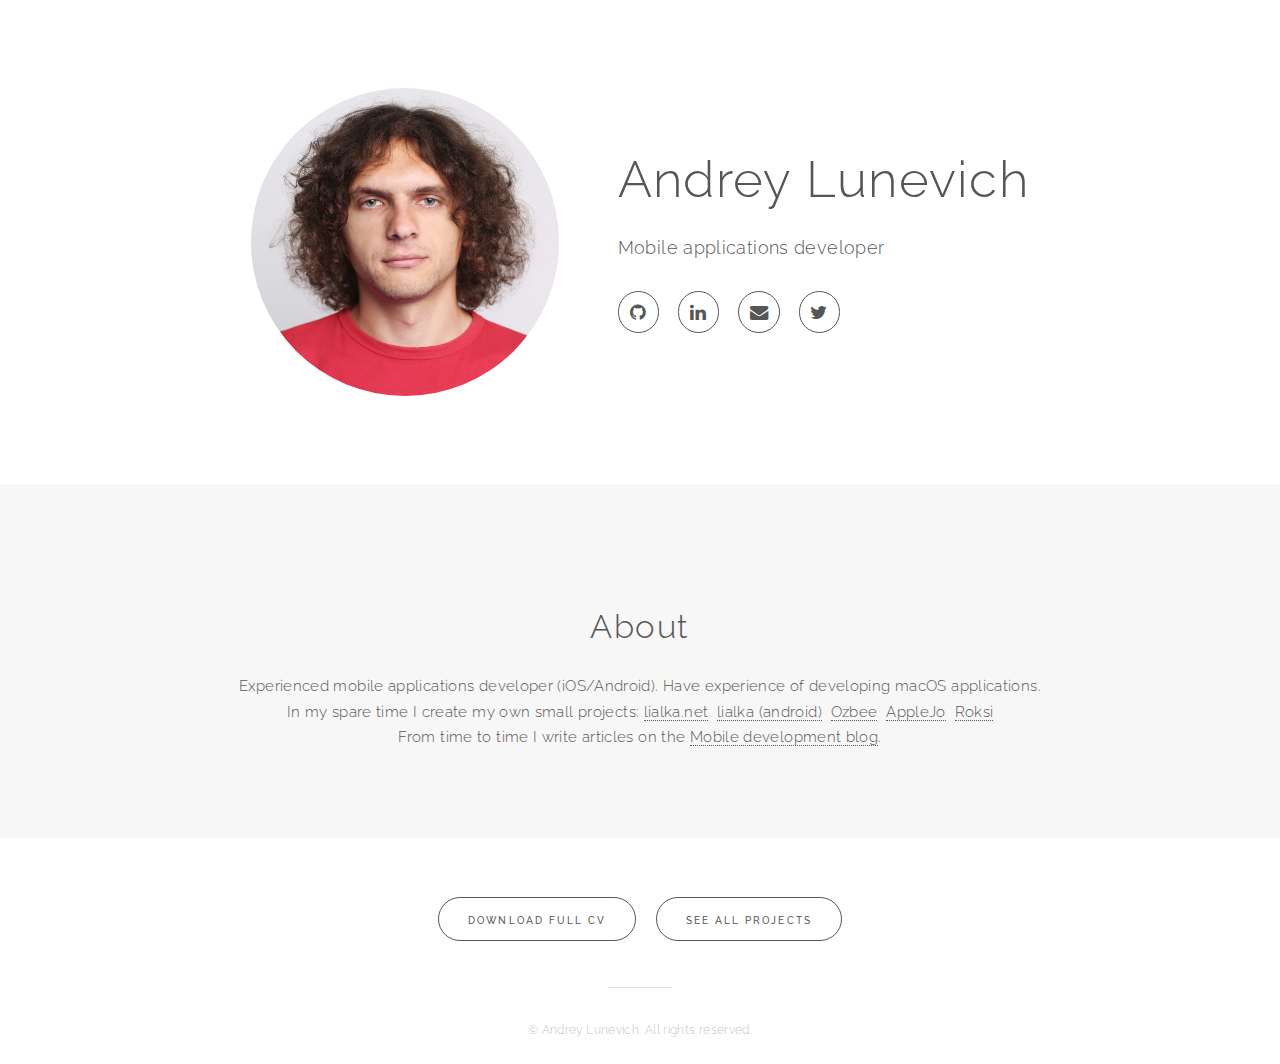
<file: index.html>
<!DOCTYPE HTML>
<html>
	<head>
		<title>Andrey Lunevich</title>
		<meta charset="utf-8" />
		<meta name="viewport" content="width=device-width, initial-scale=1, user-scalable=no" />
		<link rel="shortcut icon" href="favicon.ico">
		<!--[if lte IE 8]><script src="assets/js/ie/html5shiv.js"></script><![endif]-->
		<link rel="stylesheet" href="assets/css/main.css" />
		<link rel="stylesheet" href="assets/css/general.css" />
		<!--[if lte IE 9]><link rel="stylesheet" href="assets/css/ie9.css" /><![endif]-->
		<!--[if lte IE 8]><link rel="stylesheet" href="assets/css/ie8.css" /><![endif]-->
	</head>
	<body>

		<!-- Wrapper -->
		<div id="wrapper">

			<!-- Intro -->
			<section id="intro" class="wrapper featured style1">
				<div class="inner">
					<span class="image"><img src="images/avatar.jpg" alt="" /></span>
					<div class="content">
						<header>
							<h1>Andrey Lunevich</h1>
							<p>Mobile applications developer</p>
							<ul class="icons">
								<li><a href="https://github.com/AndreyLunevich" target="_blank" class="icon fa-github"><span class="label">GitHub</span></a></li>
								<li><a href="https://www.linkedin.com/in/andrey-lunevich-61a7a9a6/" target="_blank" class="icon fa-linkedin"><span class="label">LinkedIn</span></a></li>
								<li><a href="mailto:andrey.lunevich@gmail.com" class="icon fa-envelope"><span class="label">Email</span></a></li>
								<li><a href="https://twitter.com/AndreyLunevich" target="_blank" class="icon fa-twitter"><span class="label">Twitter</span></a></li>
							</ul>
						</header>
					</div>
				</div>
			</section>

			<!-- One -->
			<section class="wrapper style2 special">
				<div class="inner">
					<header>
						<h2>About</h2>
					</header>
					<p>
						Experienced mobile applications developer (iOS/Android). Have experience of developing macOS applications.<br/>
						In my spare time I create my own small projects: 
						<a href="http://lialka.net/" target="_blank">lialka.net</a>&nbsp;
						<a href="https://play.google.com/store/apps/details?id=com.dlab.lialka&hl=en" target="_blank">lialka (android)</a>&nbsp;
						<a href="https://itunes.apple.com/us/app/ozbee/id1309910247?mt=8" target="_blank">Ozbee</a>&nbsp;
						<a href="https://itunes.apple.com/us/app/apple-jo/id1299037943?mt=8" target="_blank">AppleJo</a>&nbsp;
						<a href="https://itunes.apple.com/us/app/roksi/id1290386966?mt=8" target="_blank">Roksi</a>
						<br/>
						From time to time I write articles on the <a href="https://andreylunevich.blogspot.com" target="_blank">Mobile development blog</a>.
					</p>
				</div>
			</section>

			<!-- Footer -->
			<section id="footer" class="split style2 special">
				<footer class="download-cv">
					<ul class="actions">
						<li><a href="andrey.lunevich-cv.pdf" target="_blank" class="button">Download Full CV</a></li>
						<li><a href="andrey.lunevich-projects.pdf" target="_blank" class="button">See All Projects</a></li>
					</ul>
				</footer>
				<div class="copyright">
					<p>&copy; Andrey Lunevich. All rights reserved.</p>
				</div>
			</section>

		</div>

		<!-- Scripts -->
		<script src="assets/js/jquery.min.js"></script>
		<script src="assets/js/skel.min.js"></script>
		<script src="assets/js/util.js"></script>
		<!--[if lte IE 8]><script src="assets/js/ie/respond.min.js"></script><![endif]-->
		<script src="assets/js/main.js"></script>

	</body>
</html>
</file>
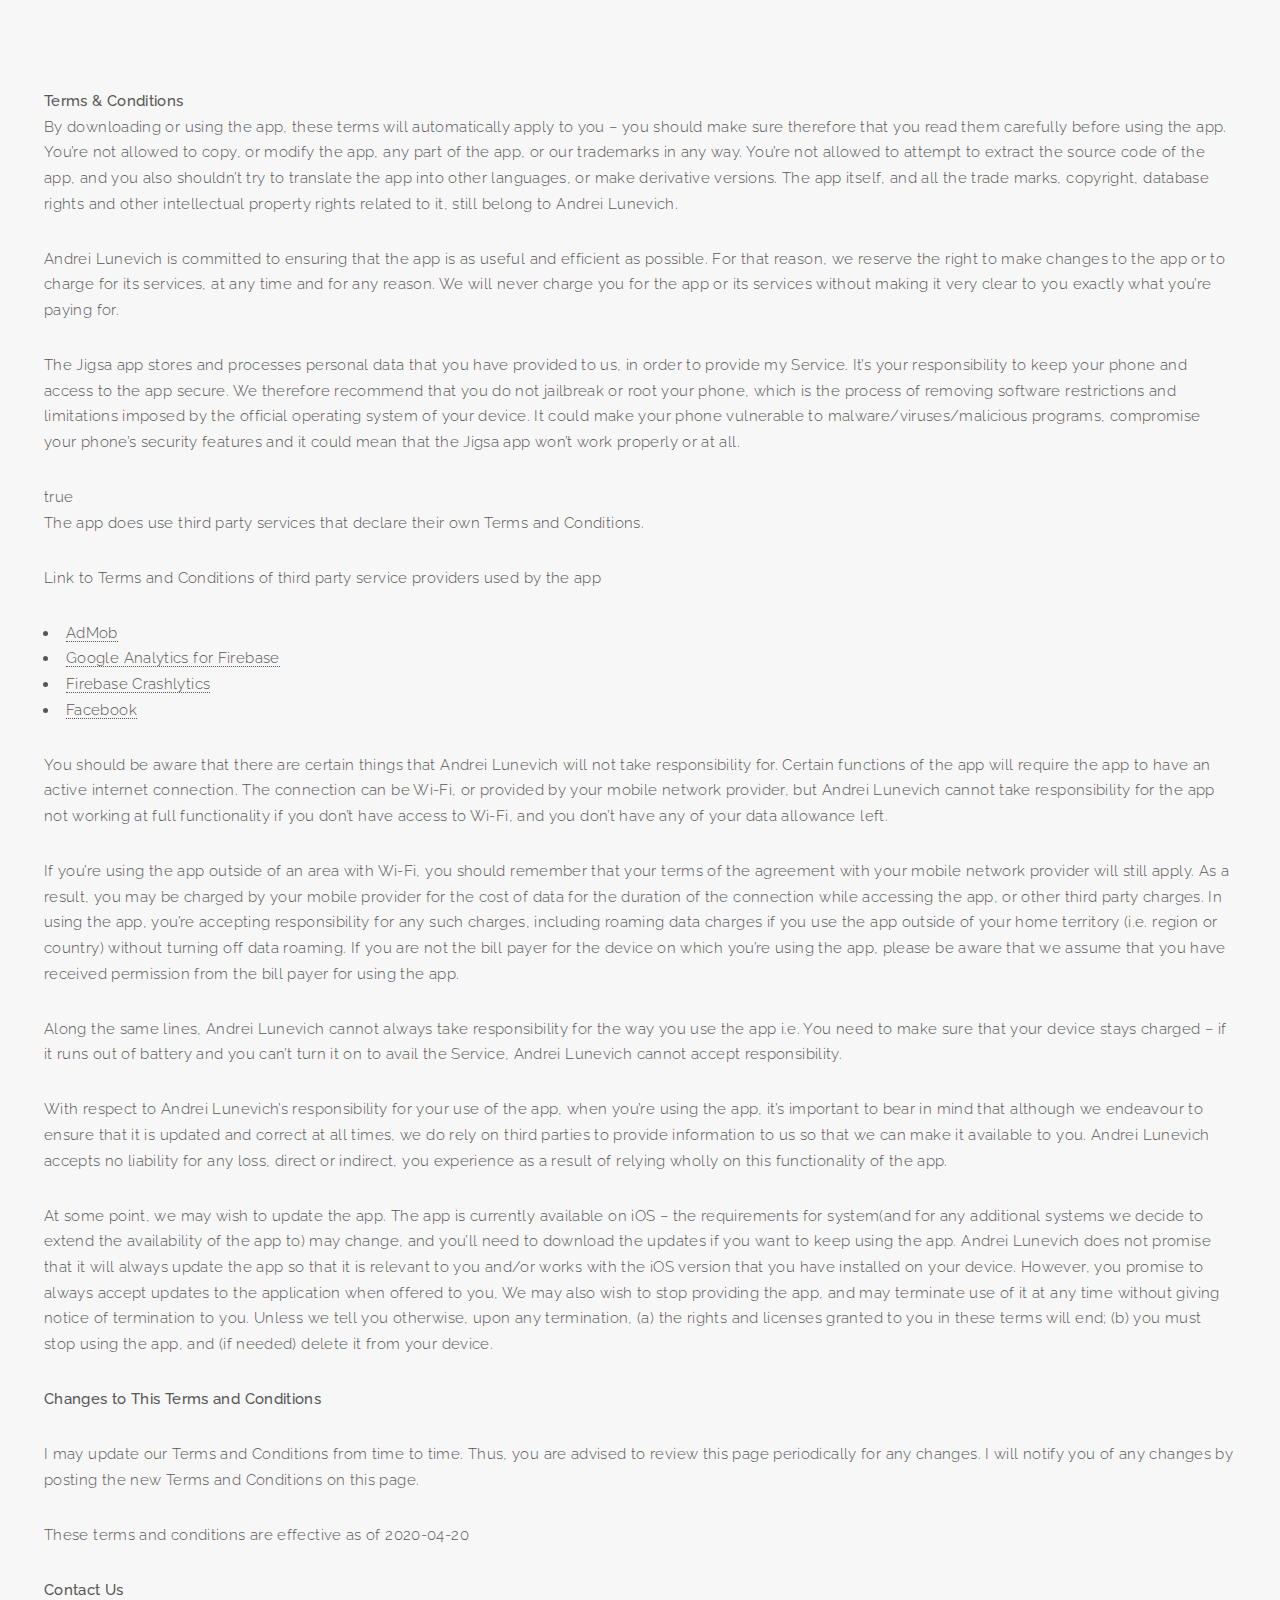
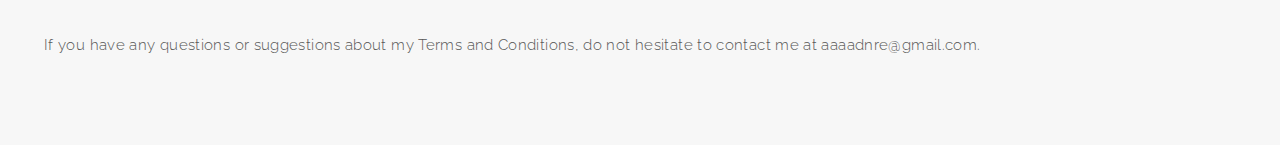
<file: jigsa-terms.html>
<!DOCTYPE HTML>
<html>
	<head>
		<title>Privacy Policy</title>
		<meta charset="utf-8" />
		<meta name="viewport" content="width=device-width, initial-scale=1, user-scalable=no" />
		<link rel="shortcut icon" href="favicon.ico">
		<!--[if lte IE 8]><script src="assets/js/ie/html5shiv.js"></script><![endif]-->
		<link rel="stylesheet" href="assets/css/main.css" />
		<link rel="stylesheet" href="assets/css/general.css" />
		<!--[if lte IE 9]><link rel="stylesheet" href="assets/css/ie9.css" /><![endif]-->
		<!--[if lte IE 8]><link rel="stylesheet" href="assets/css/ie8.css" /><![endif]-->
	</head>
	<body>

		<!-- Wrapper -->
		<div id="wrapper">

			<section class="wrapper style2">
				<div class="inner">

          <strong>Terms &amp; Conditions</strong> <p>
            By downloading or using the app, these terms will
            automatically apply to you – you should make sure therefore
            that you read them carefully before using the app. You’re not
            allowed to copy, or modify the app, any part of the app, or
            our trademarks in any way. You’re not allowed to attempt to
            extract the source code of the app, and you also shouldn’t try
            to translate the app into other languages, or make derivative
            versions. The app itself, and all the trade marks, copyright,
            database rights and other intellectual property rights related
            to it, still belong to Andrei Lunevich.
          </p> <p>
            Andrei Lunevich is committed to ensuring that the app is
            as useful and efficient as possible. For that reason, we
            reserve the right to make changes to the app or to charge for
            its services, at any time and for any reason. We will never
            charge you for the app or its services without making it very
            clear to you exactly what you’re paying for.
          </p> <p>
            The Jigsa app stores and processes personal data that
            you have provided to us, in order to provide my
            Service. It’s your responsibility to keep your phone and
            access to the app secure. We therefore recommend that you do
            not jailbreak or root your phone, which is the process of
            removing software restrictions and limitations imposed by the
            official operating system of your device. It could make your
            phone vulnerable to malware/viruses/malicious programs,
            compromise your phone’s security features and it could mean
            that the Jigsa app won’t work properly or at all.
          </p>
          true
          <div><p>
              The app does use third party services that declare their own
              Terms and Conditions.
            </p> <p>
              Link to Terms and Conditions of third party service
              providers used by the app
            </p> <ul><!----><li><a href="https://developers.google.com/admob/terms" target="_blank">AdMob</a></li><li><a href="https://firebase.google.com/terms/analytics" target="_blank">Google Analytics for Firebase</a></li><li><a href="https://firebase.google.com/terms/crashlytics" target="_blank">Firebase Crashlytics</a></li><li><a href="https://www.facebook.com/legal/terms/plain_text_terms" target="_blank">Facebook</a></li><!----><!----><!----><!----><!----><!----><!----><!----><!----><!----><!----></ul></div> <p>
            You should be aware that there are certain things that
            Andrei Lunevich will not take responsibility for. Certain
            functions of the app will require the app to have an active
            internet connection. The connection can be Wi-Fi, or provided
            by your mobile network provider, but Andrei Lunevich
            cannot take responsibility for the app not working at full
            functionality if you don’t have access to Wi-Fi, and you don’t
            have any of your data allowance left.
          </p> <p></p> <p>
            If you’re using the app outside of an area with Wi-Fi, you
            should remember that your terms of the agreement with your
            mobile network provider will still apply. As a result, you may
            be charged by your mobile provider for the cost of data for
            the duration of the connection while accessing the app, or
            other third party charges. In using the app, you’re accepting
            responsibility for any such charges, including roaming data
            charges if you use the app outside of your home territory
            (i.e. region or country) without turning off data roaming. If
            you are not the bill payer for the device on which you’re
            using the app, please be aware that we assume that you have
            received permission from the bill payer for using the app.
          </p> <p>
            Along the same lines, Andrei Lunevich cannot always take
            responsibility for the way you use the app i.e. You need to
            make sure that your device stays charged – if it runs out of
            battery and you can’t turn it on to avail the Service,
            Andrei Lunevich cannot accept responsibility.
          </p> <p>
            With respect to Andrei Lunevich’s responsibility for your
            use of the app, when you’re using the app, it’s important to
            bear in mind that although we endeavour to ensure that it is
            updated and correct at all times, we do rely on third parties
            to provide information to us so that we can make it available
            to you. Andrei Lunevich accepts no liability for any
            loss, direct or indirect, you experience as a result of
            relying wholly on this functionality of the app.
          </p> <p>
            At some point, we may wish to update the app. The app is
            currently available on iOS – the requirements for
            system(and for any additional systems we
            decide to extend the availability of the app to) may change,
            and you’ll need to download the updates if you want to keep
            using the app. Andrei Lunevich does not promise that it
            will always update the app so that it is relevant to you
            and/or works with the iOS version that you have
            installed on your device. However, you promise to always
            accept updates to the application when offered to you, We may
            also wish to stop providing the app, and may terminate use of
            it at any time without giving notice of termination to you.
            Unless we tell you otherwise, upon any termination, (a) the
            rights and licenses granted to you in these terms will end;
            (b) you must stop using the app, and (if needed) delete it
            from your device.
          </p> <p><strong>Changes to This Terms and Conditions</strong></p> <p>
            I may update our Terms and Conditions
            from time to time. Thus, you are advised to review this page
            periodically for any changes. I will
            notify you of any changes by posting the new Terms and
            Conditions on this page.
          </p> <p>
            These terms and conditions are effective as of 2020-04-20
          </p> <p><strong>Contact Us</strong></p> <p>
            If you have any questions or suggestions about my
            Terms and Conditions, do not hesitate to contact me
            at aaaadnre@gmail.com.
          </p>

				</div>
			</section>
		</div>

		<!-- Scripts -->
		<script src="assets/js/jquery.min.js"></script>
		<script src="assets/js/skel.min.js"></script>
		<script src="assets/js/util.js"></script>
		<!--[if lte IE 8]><script src="assets/js/ie/respond.min.js"></script><![endif]-->
		<script src="assets/js/main.js"></script>

	</body>
</html>
</file>
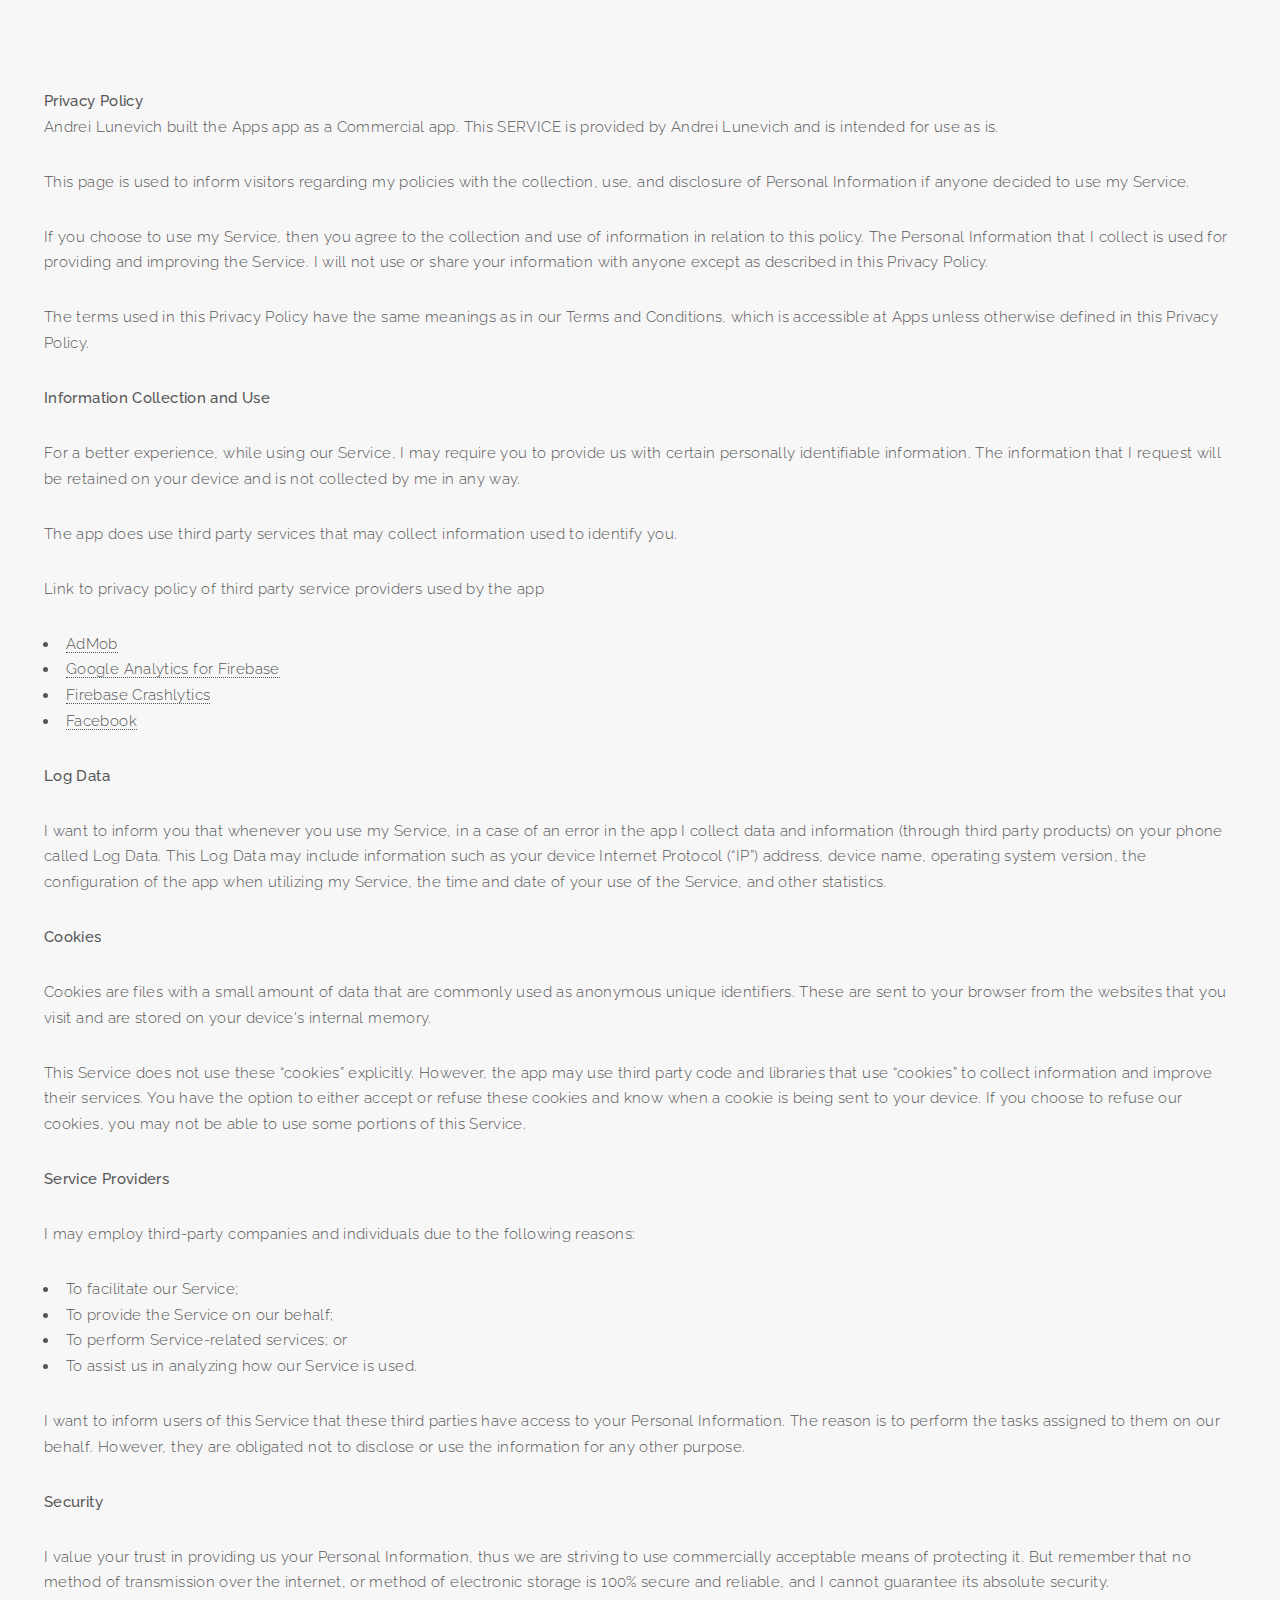
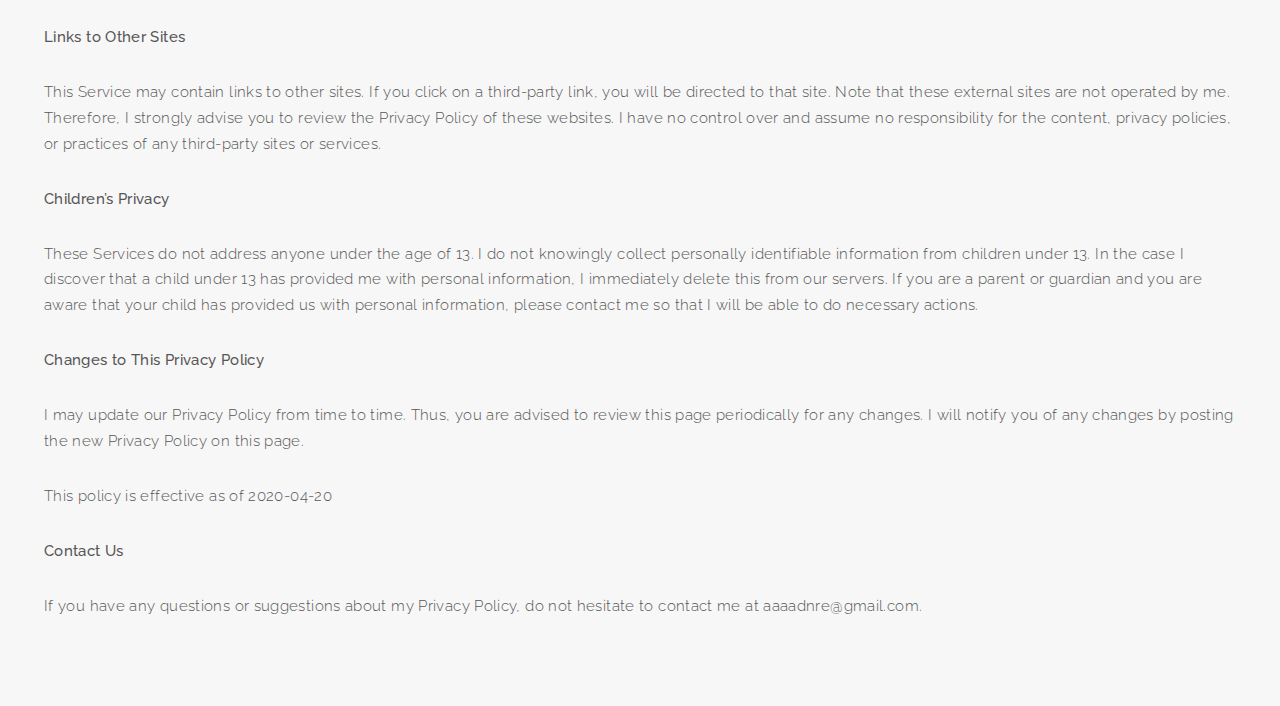
<file: policy.html>
<!DOCTYPE HTML>
<html>
	<head>
		<title>Privacy Policy</title>
		<meta charset="utf-8" />
		<meta name="viewport" content="width=device-width, initial-scale=1, user-scalable=no" />
		<link rel="shortcut icon" href="favicon.ico">
		<!--[if lte IE 8]><script src="assets/js/ie/html5shiv.js"></script><![endif]-->
		<link rel="stylesheet" href="assets/css/main.css" />
		<link rel="stylesheet" href="assets/css/general.css" />
		<!--[if lte IE 9]><link rel="stylesheet" href="assets/css/ie9.css" /><![endif]-->
		<!--[if lte IE 8]><link rel="stylesheet" href="assets/css/ie8.css" /><![endif]-->
	</head>
	<body>

		<!-- Wrapper -->
		<div id="wrapper">

			<section class="wrapper style2">
				<div class="inner">

    			<strong>Privacy Policy</strong> <p>
            Andrei Lunevich built the Apps app as
            a Commercial app. This SERVICE is provided by
            Andrei Lunevich  and is intended for use as
            is.
          </p> <p>
            This page is used to inform visitors regarding my
            policies with the collection, use, and disclosure of Personal
            Information if anyone decided to use my Service.
          </p> <p>
            If you choose to use my Service, then you agree to
            the collection and use of information in relation to this
            policy. The Personal Information that I collect is
            used for providing and improving the Service. I will not use or share your information with
            anyone except as described in this Privacy Policy.
          </p> <p>
            The terms used in this Privacy Policy have the same meanings
            as in our Terms and Conditions, which is accessible at
            Apps unless otherwise defined in this Privacy Policy.
          </p> <p><strong>Information Collection and Use</strong></p> <p>
            For a better experience, while using our Service, I
            may require you to provide us with certain personally
            identifiable information. The information that
            I request will be retained on your device and is not collected by me in any way.
          </p> <div><p>
              The app does use third party services that may collect
              information used to identify you.
            </p> <p>
              Link to privacy policy of third party service providers used
              by the app
            </p> <ul><!----><li><a href="https://support.google.com/admob/answer/6128543?hl=en" target="_blank">AdMob</a></li><li><a href="https://firebase.google.com/policies/analytics" target="_blank">Google Analytics for Firebase</a></li><li><a href="https://firebase.google.com/support/privacy/" target="_blank">Firebase Crashlytics</a></li><li><a href="https://www.facebook.com/about/privacy/update/printable" target="_blank">Facebook</a></li><!----><!----><!----><!----><!----><!----><!----><!----><!----><!----><!----></ul></div> <p><strong>Log Data</strong></p> <p>
            I want to inform you that whenever you
            use my Service, in a case of an error in the app
            I collect data and information (through third party
            products) on your phone called Log Data. This Log Data may
            include information such as your device Internet Protocol
            (“IP”) address, device name, operating system version, the
            configuration of the app when utilizing my Service,
            the time and date of your use of the Service, and other
            statistics.
          </p> <p><strong>Cookies</strong></p> <p>
            Cookies are files with a small amount of data that are
            commonly used as anonymous unique identifiers. These are sent
            to your browser from the websites that you visit and are
            stored on your device's internal memory.
          </p> <p>
            This Service does not use these “cookies” explicitly. However,
            the app may use third party code and libraries that use
            “cookies” to collect information and improve their services.
            You have the option to either accept or refuse these cookies
            and know when a cookie is being sent to your device. If you
            choose to refuse our cookies, you may not be able to use some
            portions of this Service.
          </p> <p><strong>Service Providers</strong></p> <p>
            I may employ third-party companies and
            individuals due to the following reasons:
          </p> <ul><li>To facilitate our Service;</li> <li>To provide the Service on our behalf;</li> <li>To perform Service-related services; or</li> <li>To assist us in analyzing how our Service is used.</li></ul> <p>
            I want to inform users of this Service
            that these third parties have access to your Personal
            Information. The reason is to perform the tasks assigned to
            them on our behalf. However, they are obligated not to
            disclose or use the information for any other purpose.
          </p> <p><strong>Security</strong></p> <p>
            I value your trust in providing us your
            Personal Information, thus we are striving to use commercially
            acceptable means of protecting it. But remember that no method
            of transmission over the internet, or method of electronic
            storage is 100% secure and reliable, and I cannot
            guarantee its absolute security.
          </p> <p><strong>Links to Other Sites</strong></p> <p>
            This Service may contain links to other sites. If you click on
            a third-party link, you will be directed to that site. Note
            that these external sites are not operated by me.
            Therefore, I strongly advise you to review the
            Privacy Policy of these websites. I have
            no control over and assume no responsibility for the content,
            privacy policies, or practices of any third-party sites or
            services.
          </p> <p><strong>Children’s Privacy</strong></p> <p>
            These Services do not address anyone under the age of 13.
            I do not knowingly collect personally
            identifiable information from children under 13. In the case
            I discover that a child under 13 has provided
            me with personal information, I immediately
            delete this from our servers. If you are a parent or guardian
            and you are aware that your child has provided us with
            personal information, please contact me so that
            I will be able to do necessary actions.
          </p> <p><strong>Changes to This Privacy Policy</strong></p> <p>
            I may update our Privacy Policy from
            time to time. Thus, you are advised to review this page
            periodically for any changes. I will
            notify you of any changes by posting the new Privacy Policy on
            this page.
          </p> <p>This policy is effective as of 2020-04-20</p> <p><strong>Contact Us</strong></p> <p>
            If you have any questions or suggestions about my
            Privacy Policy, do not hesitate to contact me at aaaadnre@gmail.com.
          </p>

				</div>
			</section>
		</div>

		<!-- Scripts -->
		<script src="assets/js/jquery.min.js"></script>
		<script src="assets/js/skel.min.js"></script>
		<script src="assets/js/util.js"></script>
		<!--[if lte IE 8]><script src="assets/js/ie/respond.min.js"></script><![endif]-->
		<script src="assets/js/main.js"></script>

	</body>
</html>
</file>
<file: assets/css/general.css>
.download-cv {
	margin-top: 4em;
}
</file>
<file: assets/css/ie9.css>
/*
	Reflex by Pixelarity
	pixelarity.com | hello@pixelarity.com
	License: pixelarity.com/license
*/

/* Spotlight */

	.spotlight:after {
		content: '';
		display: block;
		clear: both;
	}

	.spotlight .image {
		float: left;
		width: 45%;
		margin: 0 2em 0 0;
	}

	.spotlight .content {
		float: left;
		width: 45%;
		margin: 0 0 0 2em;
	}

/* Wrapper */

	.wrapper.style3 {
		background-image: url("../../images/pic05.jpg");
		background-attachment: scroll;
	}

	.wrapper.featured > .inner {
		display: inline-block;
	}

		.wrapper.featured > .inner:after {
			content: '';
			display: block;
			clear: both;
		}

		.wrapper.featured > .inner > * {
			float: left;
		}

	.wrapper.split > .inner:after {
		content: '';
		display: block;
		clear: both;
	}

	.wrapper.split > .inner > * {
		float: left;
		width: 50%;
		margin: 0 !important;
	}

/* Menu */

	#menu > .inner {
		display: inline-block;
	}
</file>
<file: assets/css/main.css>
@import url(font-awesome.min.css);
@import url("https://fonts.googleapis.com/css?family=Raleway:300,300italic,500,500italic");

/*
	Reflex by Pixelarity
	pixelarity.com | hello@pixelarity.com
	License: pixelarity.com/license
*/

/* Reset */

	html, body, div, span, applet, object, iframe, h1, h2, h3, h4, h5, h6, p, blockquote, pre, a, abbr, acronym, address, big, cite, code, del, dfn, em, img, ins, kbd, q, s, samp, small, strike, strong, sub, sup, tt, var, b, u, i, center, dl, dt, dd, ol, ul, li, fieldset, form, label, legend, table, caption, tbody, tfoot, thead, tr, th, td, article, aside, canvas, details, embed, figure, figcaption, footer, header, hgroup, menu, nav, output, ruby, section, summary, time, mark, audio, video {
		margin: 0;
		padding: 0;
		border: 0;
		font-size: 100%;
		font: inherit;
		vertical-align: baseline;
	}

	article, aside, details, figcaption, figure, footer, header, hgroup, menu, nav, section {
		display: block;
	}

	body {
		line-height: 1;
	}

	ol, ul {
		list-style: none;
	}

	blockquote, q {
		quotes: none;
	}

	blockquote:before, blockquote:after, q:before, q:after {
		content: '';
		content: none;
	}

	table {
		border-collapse: collapse;
		border-spacing: 0;
	}

	body {
		-webkit-text-size-adjust: none;
	}

/* Box Model */

	*, *:before, *:after {
		-moz-box-sizing: border-box;
		-webkit-box-sizing: border-box;
		box-sizing: border-box;
	}

/* Grid */

	.row {
		border-bottom: solid 1px transparent;
		-moz-box-sizing: border-box;
		-webkit-box-sizing: border-box;
		box-sizing: border-box;
	}

	.row > * {
		float: left;
		-moz-box-sizing: border-box;
		-webkit-box-sizing: border-box;
		box-sizing: border-box;
	}

	.row:after, .row:before {
		content: '';
		display: block;
		clear: both;
		height: 0;
	}

	.row.uniform > * > :first-child {
		margin-top: 0;
	}

	.row.uniform > * > :last-child {
		margin-bottom: 0;
	}

	.row.\30 \25 > * {
		padding: 0 0 0 0em;
	}

	.row.\30 \25 {
		margin: 0 0 -1px 0em;
	}

	.row.uniform.\30 \25 > * {
		padding: 0em 0 0 0em;
	}

	.row.uniform.\30 \25 {
		margin: 0em 0 -1px 0em;
	}

	.row > * {
		padding: 0 0 0 2em;
	}

	.row {
		margin: 0 0 -1px -2em;
	}

	.row.uniform > * {
		padding: 2em 0 0 2em;
	}

	.row.uniform {
		margin: -2em 0 -1px -2em;
	}

	.row.\32 00\25 > * {
		padding: 0 0 0 4em;
	}

	.row.\32 00\25 {
		margin: 0 0 -1px -4em;
	}

	.row.uniform.\32 00\25 > * {
		padding: 4em 0 0 4em;
	}

	.row.uniform.\32 00\25 {
		margin: -4em 0 -1px -4em;
	}

	.row.\31 50\25 > * {
		padding: 0 0 0 3em;
	}

	.row.\31 50\25 {
		margin: 0 0 -1px -3em;
	}

	.row.uniform.\31 50\25 > * {
		padding: 3em 0 0 3em;
	}

	.row.uniform.\31 50\25 {
		margin: -3em 0 -1px -3em;
	}

	.row.\35 0\25 > * {
		padding: 0 0 0 1em;
	}

	.row.\35 0\25 {
		margin: 0 0 -1px -1em;
	}

	.row.uniform.\35 0\25 > * {
		padding: 1em 0 0 1em;
	}

	.row.uniform.\35 0\25 {
		margin: -1em 0 -1px -1em;
	}

	.row.\32 5\25 > * {
		padding: 0 0 0 0.5em;
	}

	.row.\32 5\25 {
		margin: 0 0 -1px -0.5em;
	}

	.row.uniform.\32 5\25 > * {
		padding: 0.5em 0 0 0.5em;
	}

	.row.uniform.\32 5\25 {
		margin: -0.5em 0 -1px -0.5em;
	}

	.\31 2u, .\31 2u\24 {
		width: 100%;
		clear: none;
		margin-left: 0;
	}

	.\31 1u, .\31 1u\24 {
		width: 91.6666666667%;
		clear: none;
		margin-left: 0;
	}

	.\31 0u, .\31 0u\24 {
		width: 83.3333333333%;
		clear: none;
		margin-left: 0;
	}

	.\39 u, .\39 u\24 {
		width: 75%;
		clear: none;
		margin-left: 0;
	}

	.\38 u, .\38 u\24 {
		width: 66.6666666667%;
		clear: none;
		margin-left: 0;
	}

	.\37 u, .\37 u\24 {
		width: 58.3333333333%;
		clear: none;
		margin-left: 0;
	}

	.\36 u, .\36 u\24 {
		width: 50%;
		clear: none;
		margin-left: 0;
	}

	.\35 u, .\35 u\24 {
		width: 41.6666666667%;
		clear: none;
		margin-left: 0;
	}

	.\34 u, .\34 u\24 {
		width: 33.3333333333%;
		clear: none;
		margin-left: 0;
	}

	.\33 u, .\33 u\24 {
		width: 25%;
		clear: none;
		margin-left: 0;
	}

	.\32 u, .\32 u\24 {
		width: 16.6666666667%;
		clear: none;
		margin-left: 0;
	}

	.\31 u, .\31 u\24 {
		width: 8.3333333333%;
		clear: none;
		margin-left: 0;
	}

	.\31 2u\24 + *,
	.\31 1u\24 + *,
	.\31 0u\24 + *,
	.\39 u\24 + *,
	.\38 u\24 + *,
	.\37 u\24 + *,
	.\36 u\24 + *,
	.\35 u\24 + *,
	.\34 u\24 + *,
	.\33 u\24 + *,
	.\32 u\24 + *,
	.\31 u\24 + * {
		clear: left;
	}

	.\-11u {
		margin-left: 91.66667%;
	}

	.\-10u {
		margin-left: 83.33333%;
	}

	.\-9u {
		margin-left: 75%;
	}

	.\-8u {
		margin-left: 66.66667%;
	}

	.\-7u {
		margin-left: 58.33333%;
	}

	.\-6u {
		margin-left: 50%;
	}

	.\-5u {
		margin-left: 41.66667%;
	}

	.\-4u {
		margin-left: 33.33333%;
	}

	.\-3u {
		margin-left: 25%;
	}

	.\-2u {
		margin-left: 16.66667%;
	}

	.\-1u {
		margin-left: 8.33333%;
	}

	@media screen and (max-width: 1680px) {

		.row > * {
			padding: 0 0 0 2em;
		}

		.row {
			margin: 0 0 -1px -2em;
		}

		.row.uniform > * {
			padding: 2em 0 0 2em;
		}

		.row.uniform {
			margin: -2em 0 -1px -2em;
		}

		.row.\32 00\25 > * {
			padding: 0 0 0 4em;
		}

		.row.\32 00\25 {
			margin: 0 0 -1px -4em;
		}

		.row.uniform.\32 00\25 > * {
			padding: 4em 0 0 4em;
		}

		.row.uniform.\32 00\25 {
			margin: -4em 0 -1px -4em;
		}

		.row.\31 50\25 > * {
			padding: 0 0 0 3em;
		}

		.row.\31 50\25 {
			margin: 0 0 -1px -3em;
		}

		.row.uniform.\31 50\25 > * {
			padding: 3em 0 0 3em;
		}

		.row.uniform.\31 50\25 {
			margin: -3em 0 -1px -3em;
		}

		.row.\35 0\25 > * {
			padding: 0 0 0 1em;
		}

		.row.\35 0\25 {
			margin: 0 0 -1px -1em;
		}

		.row.uniform.\35 0\25 > * {
			padding: 1em 0 0 1em;
		}

		.row.uniform.\35 0\25 {
			margin: -1em 0 -1px -1em;
		}

		.row.\32 5\25 > * {
			padding: 0 0 0 0.5em;
		}

		.row.\32 5\25 {
			margin: 0 0 -1px -0.5em;
		}

		.row.uniform.\32 5\25 > * {
			padding: 0.5em 0 0 0.5em;
		}

		.row.uniform.\32 5\25 {
			margin: -0.5em 0 -1px -0.5em;
		}

		.\31 2u\28xlarge\29, .\31 2u\24\28xlarge\29 {
			width: 100%;
			clear: none;
			margin-left: 0;
		}

		.\31 1u\28xlarge\29, .\31 1u\24\28xlarge\29 {
			width: 91.6666666667%;
			clear: none;
			margin-left: 0;
		}

		.\31 0u\28xlarge\29, .\31 0u\24\28xlarge\29 {
			width: 83.3333333333%;
			clear: none;
			margin-left: 0;
		}

		.\39 u\28xlarge\29, .\39 u\24\28xlarge\29 {
			width: 75%;
			clear: none;
			margin-left: 0;
		}

		.\38 u\28xlarge\29, .\38 u\24\28xlarge\29 {
			width: 66.6666666667%;
			clear: none;
			margin-left: 0;
		}

		.\37 u\28xlarge\29, .\37 u\24\28xlarge\29 {
			width: 58.3333333333%;
			clear: none;
			margin-left: 0;
		}

		.\36 u\28xlarge\29, .\36 u\24\28xlarge\29 {
			width: 50%;
			clear: none;
			margin-left: 0;
		}

		.\35 u\28xlarge\29, .\35 u\24\28xlarge\29 {
			width: 41.6666666667%;
			clear: none;
			margin-left: 0;
		}

		.\34 u\28xlarge\29, .\34 u\24\28xlarge\29 {
			width: 33.3333333333%;
			clear: none;
			margin-left: 0;
		}

		.\33 u\28xlarge\29, .\33 u\24\28xlarge\29 {
			width: 25%;
			clear: none;
			margin-left: 0;
		}

		.\32 u\28xlarge\29, .\32 u\24\28xlarge\29 {
			width: 16.6666666667%;
			clear: none;
			margin-left: 0;
		}

		.\31 u\28xlarge\29, .\31 u\24\28xlarge\29 {
			width: 8.3333333333%;
			clear: none;
			margin-left: 0;
		}

		.\31 2u\24\28xlarge\29 + *,
		.\31 1u\24\28xlarge\29 + *,
		.\31 0u\24\28xlarge\29 + *,
		.\39 u\24\28xlarge\29 + *,
		.\38 u\24\28xlarge\29 + *,
		.\37 u\24\28xlarge\29 + *,
		.\36 u\24\28xlarge\29 + *,
		.\35 u\24\28xlarge\29 + *,
		.\34 u\24\28xlarge\29 + *,
		.\33 u\24\28xlarge\29 + *,
		.\32 u\24\28xlarge\29 + *,
		.\31 u\24\28xlarge\29 + * {
			clear: left;
		}

		.\-11u\28xlarge\29 {
			margin-left: 91.66667%;
		}

		.\-10u\28xlarge\29 {
			margin-left: 83.33333%;
		}

		.\-9u\28xlarge\29 {
			margin-left: 75%;
		}

		.\-8u\28xlarge\29 {
			margin-left: 66.66667%;
		}

		.\-7u\28xlarge\29 {
			margin-left: 58.33333%;
		}

		.\-6u\28xlarge\29 {
			margin-left: 50%;
		}

		.\-5u\28xlarge\29 {
			margin-left: 41.66667%;
		}

		.\-4u\28xlarge\29 {
			margin-left: 33.33333%;
		}

		.\-3u\28xlarge\29 {
			margin-left: 25%;
		}

		.\-2u\28xlarge\29 {
			margin-left: 16.66667%;
		}

		.\-1u\28xlarge\29 {
			margin-left: 8.33333%;
		}

	}

	@media screen and (max-width: 1280px) {

		.row > * {
			padding: 0 0 0 2em;
		}

		.row {
			margin: 0 0 -1px -2em;
		}

		.row.uniform > * {
			padding: 2em 0 0 2em;
		}

		.row.uniform {
			margin: -2em 0 -1px -2em;
		}

		.row.\32 00\25 > * {
			padding: 0 0 0 4em;
		}

		.row.\32 00\25 {
			margin: 0 0 -1px -4em;
		}

		.row.uniform.\32 00\25 > * {
			padding: 4em 0 0 4em;
		}

		.row.uniform.\32 00\25 {
			margin: -4em 0 -1px -4em;
		}

		.row.\31 50\25 > * {
			padding: 0 0 0 3em;
		}

		.row.\31 50\25 {
			margin: 0 0 -1px -3em;
		}

		.row.uniform.\31 50\25 > * {
			padding: 3em 0 0 3em;
		}

		.row.uniform.\31 50\25 {
			margin: -3em 0 -1px -3em;
		}

		.row.\35 0\25 > * {
			padding: 0 0 0 1em;
		}

		.row.\35 0\25 {
			margin: 0 0 -1px -1em;
		}

		.row.uniform.\35 0\25 > * {
			padding: 1em 0 0 1em;
		}

		.row.uniform.\35 0\25 {
			margin: -1em 0 -1px -1em;
		}

		.row.\32 5\25 > * {
			padding: 0 0 0 0.5em;
		}

		.row.\32 5\25 {
			margin: 0 0 -1px -0.5em;
		}

		.row.uniform.\32 5\25 > * {
			padding: 0.5em 0 0 0.5em;
		}

		.row.uniform.\32 5\25 {
			margin: -0.5em 0 -1px -0.5em;
		}

		.\31 2u\28large\29, .\31 2u\24\28large\29 {
			width: 100%;
			clear: none;
			margin-left: 0;
		}

		.\31 1u\28large\29, .\31 1u\24\28large\29 {
			width: 91.6666666667%;
			clear: none;
			margin-left: 0;
		}

		.\31 0u\28large\29, .\31 0u\24\28large\29 {
			width: 83.3333333333%;
			clear: none;
			margin-left: 0;
		}

		.\39 u\28large\29, .\39 u\24\28large\29 {
			width: 75%;
			clear: none;
			margin-left: 0;
		}

		.\38 u\28large\29, .\38 u\24\28large\29 {
			width: 66.6666666667%;
			clear: none;
			margin-left: 0;
		}

		.\37 u\28large\29, .\37 u\24\28large\29 {
			width: 58.3333333333%;
			clear: none;
			margin-left: 0;
		}

		.\36 u\28large\29, .\36 u\24\28large\29 {
			width: 50%;
			clear: none;
			margin-left: 0;
		}

		.\35 u\28large\29, .\35 u\24\28large\29 {
			width: 41.6666666667%;
			clear: none;
			margin-left: 0;
		}

		.\34 u\28large\29, .\34 u\24\28large\29 {
			width: 33.3333333333%;
			clear: none;
			margin-left: 0;
		}

		.\33 u\28large\29, .\33 u\24\28large\29 {
			width: 25%;
			clear: none;
			margin-left: 0;
		}

		.\32 u\28large\29, .\32 u\24\28large\29 {
			width: 16.6666666667%;
			clear: none;
			margin-left: 0;
		}

		.\31 u\28large\29, .\31 u\24\28large\29 {
			width: 8.3333333333%;
			clear: none;
			margin-left: 0;
		}

		.\31 2u\24\28large\29 + *,
		.\31 1u\24\28large\29 + *,
		.\31 0u\24\28large\29 + *,
		.\39 u\24\28large\29 + *,
		.\38 u\24\28large\29 + *,
		.\37 u\24\28large\29 + *,
		.\36 u\24\28large\29 + *,
		.\35 u\24\28large\29 + *,
		.\34 u\24\28large\29 + *,
		.\33 u\24\28large\29 + *,
		.\32 u\24\28large\29 + *,
		.\31 u\24\28large\29 + * {
			clear: left;
		}

		.\-11u\28large\29 {
			margin-left: 91.66667%;
		}

		.\-10u\28large\29 {
			margin-left: 83.33333%;
		}

		.\-9u\28large\29 {
			margin-left: 75%;
		}

		.\-8u\28large\29 {
			margin-left: 66.66667%;
		}

		.\-7u\28large\29 {
			margin-left: 58.33333%;
		}

		.\-6u\28large\29 {
			margin-left: 50%;
		}

		.\-5u\28large\29 {
			margin-left: 41.66667%;
		}

		.\-4u\28large\29 {
			margin-left: 33.33333%;
		}

		.\-3u\28large\29 {
			margin-left: 25%;
		}

		.\-2u\28large\29 {
			margin-left: 16.66667%;
		}

		.\-1u\28large\29 {
			margin-left: 8.33333%;
		}

	}

	@media screen and (max-width: 980px) {

		.row > * {
			padding: 0 0 0 1.5em;
		}

		.row {
			margin: 0 0 -1px -1.5em;
		}

		.row.uniform > * {
			padding: 1.5em 0 0 1.5em;
		}

		.row.uniform {
			margin: -1.5em 0 -1px -1.5em;
		}

		.row.\32 00\25 > * {
			padding: 0 0 0 3em;
		}

		.row.\32 00\25 {
			margin: 0 0 -1px -3em;
		}

		.row.uniform.\32 00\25 > * {
			padding: 3em 0 0 3em;
		}

		.row.uniform.\32 00\25 {
			margin: -3em 0 -1px -3em;
		}

		.row.\31 50\25 > * {
			padding: 0 0 0 2.25em;
		}

		.row.\31 50\25 {
			margin: 0 0 -1px -2.25em;
		}

		.row.uniform.\31 50\25 > * {
			padding: 2.25em 0 0 2.25em;
		}

		.row.uniform.\31 50\25 {
			margin: -2.25em 0 -1px -2.25em;
		}

		.row.\35 0\25 > * {
			padding: 0 0 0 0.75em;
		}

		.row.\35 0\25 {
			margin: 0 0 -1px -0.75em;
		}

		.row.uniform.\35 0\25 > * {
			padding: 0.75em 0 0 0.75em;
		}

		.row.uniform.\35 0\25 {
			margin: -0.75em 0 -1px -0.75em;
		}

		.row.\32 5\25 > * {
			padding: 0 0 0 0.375em;
		}

		.row.\32 5\25 {
			margin: 0 0 -1px -0.375em;
		}

		.row.uniform.\32 5\25 > * {
			padding: 0.375em 0 0 0.375em;
		}

		.row.uniform.\32 5\25 {
			margin: -0.375em 0 -1px -0.375em;
		}

		.\31 2u\28medium\29, .\31 2u\24\28medium\29 {
			width: 100%;
			clear: none;
			margin-left: 0;
		}

		.\31 1u\28medium\29, .\31 1u\24\28medium\29 {
			width: 91.6666666667%;
			clear: none;
			margin-left: 0;
		}

		.\31 0u\28medium\29, .\31 0u\24\28medium\29 {
			width: 83.3333333333%;
			clear: none;
			margin-left: 0;
		}

		.\39 u\28medium\29, .\39 u\24\28medium\29 {
			width: 75%;
			clear: none;
			margin-left: 0;
		}

		.\38 u\28medium\29, .\38 u\24\28medium\29 {
			width: 66.6666666667%;
			clear: none;
			margin-left: 0;
		}

		.\37 u\28medium\29, .\37 u\24\28medium\29 {
			width: 58.3333333333%;
			clear: none;
			margin-left: 0;
		}

		.\36 u\28medium\29, .\36 u\24\28medium\29 {
			width: 50%;
			clear: none;
			margin-left: 0;
		}

		.\35 u\28medium\29, .\35 u\24\28medium\29 {
			width: 41.6666666667%;
			clear: none;
			margin-left: 0;
		}

		.\34 u\28medium\29, .\34 u\24\28medium\29 {
			width: 33.3333333333%;
			clear: none;
			margin-left: 0;
		}

		.\33 u\28medium\29, .\33 u\24\28medium\29 {
			width: 25%;
			clear: none;
			margin-left: 0;
		}

		.\32 u\28medium\29, .\32 u\24\28medium\29 {
			width: 16.6666666667%;
			clear: none;
			margin-left: 0;
		}

		.\31 u\28medium\29, .\31 u\24\28medium\29 {
			width: 8.3333333333%;
			clear: none;
			margin-left: 0;
		}

		.\31 2u\24\28medium\29 + *,
		.\31 1u\24\28medium\29 + *,
		.\31 0u\24\28medium\29 + *,
		.\39 u\24\28medium\29 + *,
		.\38 u\24\28medium\29 + *,
		.\37 u\24\28medium\29 + *,
		.\36 u\24\28medium\29 + *,
		.\35 u\24\28medium\29 + *,
		.\34 u\24\28medium\29 + *,
		.\33 u\24\28medium\29 + *,
		.\32 u\24\28medium\29 + *,
		.\31 u\24\28medium\29 + * {
			clear: left;
		}

		.\-11u\28medium\29 {
			margin-left: 91.66667%;
		}

		.\-10u\28medium\29 {
			margin-left: 83.33333%;
		}

		.\-9u\28medium\29 {
			margin-left: 75%;
		}

		.\-8u\28medium\29 {
			margin-left: 66.66667%;
		}

		.\-7u\28medium\29 {
			margin-left: 58.33333%;
		}

		.\-6u\28medium\29 {
			margin-left: 50%;
		}

		.\-5u\28medium\29 {
			margin-left: 41.66667%;
		}

		.\-4u\28medium\29 {
			margin-left: 33.33333%;
		}

		.\-3u\28medium\29 {
			margin-left: 25%;
		}

		.\-2u\28medium\29 {
			margin-left: 16.66667%;
		}

		.\-1u\28medium\29 {
			margin-left: 8.33333%;
		}

	}

	@media screen and (max-width: 736px) {

		.row > * {
			padding: 0 0 0 1em;
		}

		.row {
			margin: 0 0 -1px -1em;
		}

		.row.uniform > * {
			padding: 1em 0 0 1em;
		}

		.row.uniform {
			margin: -1em 0 -1px -1em;
		}

		.row.\32 00\25 > * {
			padding: 0 0 0 2em;
		}

		.row.\32 00\25 {
			margin: 0 0 -1px -2em;
		}

		.row.uniform.\32 00\25 > * {
			padding: 2em 0 0 2em;
		}

		.row.uniform.\32 00\25 {
			margin: -2em 0 -1px -2em;
		}

		.row.\31 50\25 > * {
			padding: 0 0 0 1.5em;
		}

		.row.\31 50\25 {
			margin: 0 0 -1px -1.5em;
		}

		.row.uniform.\31 50\25 > * {
			padding: 1.5em 0 0 1.5em;
		}

		.row.uniform.\31 50\25 {
			margin: -1.5em 0 -1px -1.5em;
		}

		.row.\35 0\25 > * {
			padding: 0 0 0 0.5em;
		}

		.row.\35 0\25 {
			margin: 0 0 -1px -0.5em;
		}

		.row.uniform.\35 0\25 > * {
			padding: 0.5em 0 0 0.5em;
		}

		.row.uniform.\35 0\25 {
			margin: -0.5em 0 -1px -0.5em;
		}

		.row.\32 5\25 > * {
			padding: 0 0 0 0.25em;
		}

		.row.\32 5\25 {
			margin: 0 0 -1px -0.25em;
		}

		.row.uniform.\32 5\25 > * {
			padding: 0.25em 0 0 0.25em;
		}

		.row.uniform.\32 5\25 {
			margin: -0.25em 0 -1px -0.25em;
		}

		.\31 2u\28small\29, .\31 2u\24\28small\29 {
			width: 100%;
			clear: none;
			margin-left: 0;
		}

		.\31 1u\28small\29, .\31 1u\24\28small\29 {
			width: 91.6666666667%;
			clear: none;
			margin-left: 0;
		}

		.\31 0u\28small\29, .\31 0u\24\28small\29 {
			width: 83.3333333333%;
			clear: none;
			margin-left: 0;
		}

		.\39 u\28small\29, .\39 u\24\28small\29 {
			width: 75%;
			clear: none;
			margin-left: 0;
		}

		.\38 u\28small\29, .\38 u\24\28small\29 {
			width: 66.6666666667%;
			clear: none;
			margin-left: 0;
		}

		.\37 u\28small\29, .\37 u\24\28small\29 {
			width: 58.3333333333%;
			clear: none;
			margin-left: 0;
		}

		.\36 u\28small\29, .\36 u\24\28small\29 {
			width: 50%;
			clear: none;
			margin-left: 0;
		}

		.\35 u\28small\29, .\35 u\24\28small\29 {
			width: 41.6666666667%;
			clear: none;
			margin-left: 0;
		}

		.\34 u\28small\29, .\34 u\24\28small\29 {
			width: 33.3333333333%;
			clear: none;
			margin-left: 0;
		}

		.\33 u\28small\29, .\33 u\24\28small\29 {
			width: 25%;
			clear: none;
			margin-left: 0;
		}

		.\32 u\28small\29, .\32 u\24\28small\29 {
			width: 16.6666666667%;
			clear: none;
			margin-left: 0;
		}

		.\31 u\28small\29, .\31 u\24\28small\29 {
			width: 8.3333333333%;
			clear: none;
			margin-left: 0;
		}

		.\31 2u\24\28small\29 + *,
		.\31 1u\24\28small\29 + *,
		.\31 0u\24\28small\29 + *,
		.\39 u\24\28small\29 + *,
		.\38 u\24\28small\29 + *,
		.\37 u\24\28small\29 + *,
		.\36 u\24\28small\29 + *,
		.\35 u\24\28small\29 + *,
		.\34 u\24\28small\29 + *,
		.\33 u\24\28small\29 + *,
		.\32 u\24\28small\29 + *,
		.\31 u\24\28small\29 + * {
			clear: left;
		}

		.\-11u\28small\29 {
			margin-left: 91.66667%;
		}

		.\-10u\28small\29 {
			margin-left: 83.33333%;
		}

		.\-9u\28small\29 {
			margin-left: 75%;
		}

		.\-8u\28small\29 {
			margin-left: 66.66667%;
		}

		.\-7u\28small\29 {
			margin-left: 58.33333%;
		}

		.\-6u\28small\29 {
			margin-left: 50%;
		}

		.\-5u\28small\29 {
			margin-left: 41.66667%;
		}

		.\-4u\28small\29 {
			margin-left: 33.33333%;
		}

		.\-3u\28small\29 {
			margin-left: 25%;
		}

		.\-2u\28small\29 {
			margin-left: 16.66667%;
		}

		.\-1u\28small\29 {
			margin-left: 8.33333%;
		}

	}

	@media screen and (max-width: 480px) {

		.row > * {
			padding: 0 0 0 1em;
		}

		.row {
			margin: 0 0 -1px -1em;
		}

		.row.uniform > * {
			padding: 1em 0 0 1em;
		}

		.row.uniform {
			margin: -1em 0 -1px -1em;
		}

		.row.\32 00\25 > * {
			padding: 0 0 0 2em;
		}

		.row.\32 00\25 {
			margin: 0 0 -1px -2em;
		}

		.row.uniform.\32 00\25 > * {
			padding: 2em 0 0 2em;
		}

		.row.uniform.\32 00\25 {
			margin: -2em 0 -1px -2em;
		}

		.row.\31 50\25 > * {
			padding: 0 0 0 1.5em;
		}

		.row.\31 50\25 {
			margin: 0 0 -1px -1.5em;
		}

		.row.uniform.\31 50\25 > * {
			padding: 1.5em 0 0 1.5em;
		}

		.row.uniform.\31 50\25 {
			margin: -1.5em 0 -1px -1.5em;
		}

		.row.\35 0\25 > * {
			padding: 0 0 0 0.5em;
		}

		.row.\35 0\25 {
			margin: 0 0 -1px -0.5em;
		}

		.row.uniform.\35 0\25 > * {
			padding: 0.5em 0 0 0.5em;
		}

		.row.uniform.\35 0\25 {
			margin: -0.5em 0 -1px -0.5em;
		}

		.row.\32 5\25 > * {
			padding: 0 0 0 0.25em;
		}

		.row.\32 5\25 {
			margin: 0 0 -1px -0.25em;
		}

		.row.uniform.\32 5\25 > * {
			padding: 0.25em 0 0 0.25em;
		}

		.row.uniform.\32 5\25 {
			margin: -0.25em 0 -1px -0.25em;
		}

		.\31 2u\28xsmall\29, .\31 2u\24\28xsmall\29 {
			width: 100%;
			clear: none;
			margin-left: 0;
		}

		.\31 1u\28xsmall\29, .\31 1u\24\28xsmall\29 {
			width: 91.6666666667%;
			clear: none;
			margin-left: 0;
		}

		.\31 0u\28xsmall\29, .\31 0u\24\28xsmall\29 {
			width: 83.3333333333%;
			clear: none;
			margin-left: 0;
		}

		.\39 u\28xsmall\29, .\39 u\24\28xsmall\29 {
			width: 75%;
			clear: none;
			margin-left: 0;
		}

		.\38 u\28xsmall\29, .\38 u\24\28xsmall\29 {
			width: 66.6666666667%;
			clear: none;
			margin-left: 0;
		}

		.\37 u\28xsmall\29, .\37 u\24\28xsmall\29 {
			width: 58.3333333333%;
			clear: none;
			margin-left: 0;
		}

		.\36 u\28xsmall\29, .\36 u\24\28xsmall\29 {
			width: 50%;
			clear: none;
			margin-left: 0;
		}

		.\35 u\28xsmall\29, .\35 u\24\28xsmall\29 {
			width: 41.6666666667%;
			clear: none;
			margin-left: 0;
		}

		.\34 u\28xsmall\29, .\34 u\24\28xsmall\29 {
			width: 33.3333333333%;
			clear: none;
			margin-left: 0;
		}

		.\33 u\28xsmall\29, .\33 u\24\28xsmall\29 {
			width: 25%;
			clear: none;
			margin-left: 0;
		}

		.\32 u\28xsmall\29, .\32 u\24\28xsmall\29 {
			width: 16.6666666667%;
			clear: none;
			margin-left: 0;
		}

		.\31 u\28xsmall\29, .\31 u\24\28xsmall\29 {
			width: 8.3333333333%;
			clear: none;
			margin-left: 0;
		}

		.\31 2u\24\28xsmall\29 + *,
		.\31 1u\24\28xsmall\29 + *,
		.\31 0u\24\28xsmall\29 + *,
		.\39 u\24\28xsmall\29 + *,
		.\38 u\24\28xsmall\29 + *,
		.\37 u\24\28xsmall\29 + *,
		.\36 u\24\28xsmall\29 + *,
		.\35 u\24\28xsmall\29 + *,
		.\34 u\24\28xsmall\29 + *,
		.\33 u\24\28xsmall\29 + *,
		.\32 u\24\28xsmall\29 + *,
		.\31 u\24\28xsmall\29 + * {
			clear: left;
		}

		.\-11u\28xsmall\29 {
			margin-left: 91.66667%;
		}

		.\-10u\28xsmall\29 {
			margin-left: 83.33333%;
		}

		.\-9u\28xsmall\29 {
			margin-left: 75%;
		}

		.\-8u\28xsmall\29 {
			margin-left: 66.66667%;
		}

		.\-7u\28xsmall\29 {
			margin-left: 58.33333%;
		}

		.\-6u\28xsmall\29 {
			margin-left: 50%;
		}

		.\-5u\28xsmall\29 {
			margin-left: 41.66667%;
		}

		.\-4u\28xsmall\29 {
			margin-left: 33.33333%;
		}

		.\-3u\28xsmall\29 {
			margin-left: 25%;
		}

		.\-2u\28xsmall\29 {
			margin-left: 16.66667%;
		}

		.\-1u\28xsmall\29 {
			margin-left: 8.33333%;
		}

	}

	@media screen and (max-width: 360px) {

		.row > * {
			padding: 0 0 0 1em;
		}

		.row {
			margin: 0 0 -1px -1em;
		}

		.row.uniform > * {
			padding: 1em 0 0 1em;
		}

		.row.uniform {
			margin: -1em 0 -1px -1em;
		}

		.row.\32 00\25 > * {
			padding: 0 0 0 2em;
		}

		.row.\32 00\25 {
			margin: 0 0 -1px -2em;
		}

		.row.uniform.\32 00\25 > * {
			padding: 2em 0 0 2em;
		}

		.row.uniform.\32 00\25 {
			margin: -2em 0 -1px -2em;
		}

		.row.\31 50\25 > * {
			padding: 0 0 0 1.5em;
		}

		.row.\31 50\25 {
			margin: 0 0 -1px -1.5em;
		}

		.row.uniform.\31 50\25 > * {
			padding: 1.5em 0 0 1.5em;
		}

		.row.uniform.\31 50\25 {
			margin: -1.5em 0 -1px -1.5em;
		}

		.row.\35 0\25 > * {
			padding: 0 0 0 0.5em;
		}

		.row.\35 0\25 {
			margin: 0 0 -1px -0.5em;
		}

		.row.uniform.\35 0\25 > * {
			padding: 0.5em 0 0 0.5em;
		}

		.row.uniform.\35 0\25 {
			margin: -0.5em 0 -1px -0.5em;
		}

		.row.\32 5\25 > * {
			padding: 0 0 0 0.25em;
		}

		.row.\32 5\25 {
			margin: 0 0 -1px -0.25em;
		}

		.row.uniform.\32 5\25 > * {
			padding: 0.25em 0 0 0.25em;
		}

		.row.uniform.\32 5\25 {
			margin: -0.25em 0 -1px -0.25em;
		}

		.\31 2u\28xxsmall\29, .\31 2u\24\28xxsmall\29 {
			width: 100%;
			clear: none;
			margin-left: 0;
		}

		.\31 1u\28xxsmall\29, .\31 1u\24\28xxsmall\29 {
			width: 91.6666666667%;
			clear: none;
			margin-left: 0;
		}

		.\31 0u\28xxsmall\29, .\31 0u\24\28xxsmall\29 {
			width: 83.3333333333%;
			clear: none;
			margin-left: 0;
		}

		.\39 u\28xxsmall\29, .\39 u\24\28xxsmall\29 {
			width: 75%;
			clear: none;
			margin-left: 0;
		}

		.\38 u\28xxsmall\29, .\38 u\24\28xxsmall\29 {
			width: 66.6666666667%;
			clear: none;
			margin-left: 0;
		}

		.\37 u\28xxsmall\29, .\37 u\24\28xxsmall\29 {
			width: 58.3333333333%;
			clear: none;
			margin-left: 0;
		}

		.\36 u\28xxsmall\29, .\36 u\24\28xxsmall\29 {
			width: 50%;
			clear: none;
			margin-left: 0;
		}

		.\35 u\28xxsmall\29, .\35 u\24\28xxsmall\29 {
			width: 41.6666666667%;
			clear: none;
			margin-left: 0;
		}

		.\34 u\28xxsmall\29, .\34 u\24\28xxsmall\29 {
			width: 33.3333333333%;
			clear: none;
			margin-left: 0;
		}

		.\33 u\28xxsmall\29, .\33 u\24\28xxsmall\29 {
			width: 25%;
			clear: none;
			margin-left: 0;
		}

		.\32 u\28xxsmall\29, .\32 u\24\28xxsmall\29 {
			width: 16.6666666667%;
			clear: none;
			margin-left: 0;
		}

		.\31 u\28xxsmall\29, .\31 u\24\28xxsmall\29 {
			width: 8.3333333333%;
			clear: none;
			margin-left: 0;
		}

		.\31 2u\24\28xxsmall\29 + *,
		.\31 1u\24\28xxsmall\29 + *,
		.\31 0u\24\28xxsmall\29 + *,
		.\39 u\24\28xxsmall\29 + *,
		.\38 u\24\28xxsmall\29 + *,
		.\37 u\24\28xxsmall\29 + *,
		.\36 u\24\28xxsmall\29 + *,
		.\35 u\24\28xxsmall\29 + *,
		.\34 u\24\28xxsmall\29 + *,
		.\33 u\24\28xxsmall\29 + *,
		.\32 u\24\28xxsmall\29 + *,
		.\31 u\24\28xxsmall\29 + * {
			clear: left;
		}

		.\-11u\28xxsmall\29 {
			margin-left: 91.66667%;
		}

		.\-10u\28xxsmall\29 {
			margin-left: 83.33333%;
		}

		.\-9u\28xxsmall\29 {
			margin-left: 75%;
		}

		.\-8u\28xxsmall\29 {
			margin-left: 66.66667%;
		}

		.\-7u\28xxsmall\29 {
			margin-left: 58.33333%;
		}

		.\-6u\28xxsmall\29 {
			margin-left: 50%;
		}

		.\-5u\28xxsmall\29 {
			margin-left: 41.66667%;
		}

		.\-4u\28xxsmall\29 {
			margin-left: 33.33333%;
		}

		.\-3u\28xxsmall\29 {
			margin-left: 25%;
		}

		.\-2u\28xxsmall\29 {
			margin-left: 16.66667%;
		}

		.\-1u\28xxsmall\29 {
			margin-left: 8.33333%;
		}

	}

/* Basic */

	@-ms-viewport {
		width: device-width;
	}

	body {
		-ms-overflow-style: scrollbar;
	}

	@media screen and (max-width: 480px) {

		html, body {
			min-width: 320px;
		}

	}

	body {
		background: #ffffff;
	}

		body.is-loading *, body.is-loading *:before, body.is-loading *:after {
			-moz-animation: none !important;
			-webkit-animation: none !important;
			-ms-animation: none !important;
			animation: none !important;
			-moz-transition: none !important;
			-webkit-transition: none !important;
			-ms-transition: none !important;
			transition: none !important;
		}

/* Type */

	body {
		background-color: #ffffff;
		color: #565656;
	}

	body, input, select, textarea {
		font-family: Raleway, Helvetica, sans-serif;
		font-size: 14pt;
		font-weight: 300;
		line-height: 1.75;
		letter-spacing: 0.025em;
	}

		@media screen and (max-width: 1680px) {

			body, input, select, textarea {
				font-size: 12pt;
			}

		}

		@media screen and (max-width: 1280px) {

			body, input, select, textarea {
				font-size: 11pt;
			}

		}

		@media screen and (max-width: 980px) {

			body, input, select, textarea {
				font-size: 12pt;
			}

		}

		@media screen and (max-width: 736px) {

			body, input, select, textarea {
				font-size: 11pt;
			}

		}

		@media screen and (max-width: 480px) {

			body, input, select, textarea {
				font-size: 11pt;
			}

		}

		@media screen and (max-width: 360px) {

			body, input, select, textarea {
				font-size: 10.5pt;
			}

		}

	input, select, textarea {
		color: inherit;
	}

	a {
		-moz-transition: border-bottom-color 0.2s ease;
		-webkit-transition: border-bottom-color 0.2s ease;
		-ms-transition: border-bottom-color 0.2s ease;
		transition: border-bottom-color 0.2s ease;
		color: inherit;
		text-decoration: none;
		border-bottom: dotted 1px;
	}

		a:hover {
			border-bottom-color: transparent;
		}

	strong, b {
		color: inherit;
		font-weight: 500;
	}

	em, i {
		font-style: italic;
	}

	p {
		margin: 0 0 2em 0;
	}

	h1, h2, h3, h4, h5, h6 {
		color: inherit;
		font-weight: 300;
		line-height: 1.5;
		margin: 0 0 1.75rem 0;
		letter-spacing: 0.05em;
	}

		h1 a, h2 a, h3 a, h4 a, h5 a, h6 a {
			color: inherit;
			text-decoration: none;
		}

		@media screen and (max-width: 1280px) {

			h1, h2, h3, h4, h5, h6 {
				margin: 0 0 1.5rem 0;
			}

		}

		@media screen and (max-width: 736px) {

			h1, h2, h3, h4, h5, h6 {
				margin: 0 0 1.25rem 0;
			}

		}

	h1 {
		font-size: 3.25em;
		line-height: 1.1;
		margin: 0 0 1.5rem 0;
		letter-spacing: 0.025em;
	}

		@media screen and (max-width: 736px) {

			h1 {
				font-size: 2em;
				line-height: 1.3;
				margin: 0 0 1rem 0;
			}

		}

	h2 {
		font-size: 2.5em;
		line-height: 1.3;
	}

		@media screen and (max-width: 1280px) {

			h2 {
				font-size: 2.25em;
			}

		}

		@media screen and (max-width: 736px) {

			h2 {
				font-size: 1.5em;
				line-height: 1.5;
			}

		}

	h3 {
		font-size: 1.75em;
	}

		@media screen and (max-width: 736px) {

			h3 {
				font-size: 1.25em;
			}

		}

	h4 {
		font-size: 1.1em;
	}

		@media screen and (max-width: 736px) {

			h4 {
				font-size: 1em;
			}

		}

	h5 {
		font-size: 0.9em;
	}

	h6 {
		font-size: 0.7em;
	}

	sub {
		font-size: 0.8em;
		position: relative;
		top: 0.5em;
	}

	sup {
		font-size: 0.8em;
		position: relative;
		top: -0.5em;
	}

	blockquote {
		border-left: solid 4px;
		font-style: italic;
		margin: 0 0 2em 0;
		padding: 0.5em 0 0.5em 2em;
	}

	code {
		border-radius: 0.5rem;
		font-family: "Courier New", monospace;
		font-size: 0.9em;
		margin: 0 0.25em;
		padding: 0.25em 0.65em;
	}

	pre {
		-webkit-overflow-scrolling: touch;
		font-family: "Courier New", monospace;
		font-size: 0.9em;
		margin: 0 0 2em 0;
	}

		pre code {
			display: block;
			padding: 1em 1.5em;
			overflow-x: auto;
		}

	hr {
		border: 0;
		border-bottom: solid 1px;
		margin: 3em 0;
	}

		hr.major {
			margin: 5em 0;
		}

	.align-left {
		text-align: left;
	}

	.align-center {
		text-align: center;
	}

	.align-right {
		text-align: right;
	}

	blockquote {
		border-left-color: rgba(86, 86, 86, 0.25);
	}

	hr {
		border-bottom-color: rgba(86, 86, 86, 0.25);
	}

	code {
		background: rgba(86, 86, 86, 0.075);
	}

/* Box */

	.box {
		border-radius: 0.5rem;
		border: solid 1px;
		margin-bottom: 2em;
		padding: 1.5em;
	}

		.box > :last-child,
		.box > :last-child > :last-child,
		.box > :last-child > :last-child > :last-child {
			margin-bottom: 0;
		}

		.box.alt {
			border: 0;
			border-radius: 0;
			padding: 0;
		}

/* Button */

	input[type="submit"],
	input[type="reset"],
	input[type="button"],
	button,
	.button {
		-moz-appearance: none;
		-webkit-appearance: none;
		-ms-appearance: none;
		appearance: none;
		-moz-transition: background-color 0.2s ease-in-out, color 0.2s ease-in-out;
		-webkit-transition: background-color 0.2s ease-in-out, color 0.2s ease-in-out;
		-ms-transition: background-color 0.2s ease-in-out, color 0.2s ease-in-out;
		transition: background-color 0.2s ease-in-out, color 0.2s ease-in-out;
		border-radius: 0.5rem;
		border-style: solid;
		border-width: 1px !important;
		border-color: inherit !important;
		color: inherit !important;
		cursor: pointer;
		display: inline-block;
		font-weight: 500;
		font-size: 0.7em;
		height: 4.28571em;
		line-height: 4.28571em;
		border-radius: 4.28571em;
		padding: 0 2.85714em;
		text-align: center;
		text-decoration: none;
		white-space: nowrap;
		text-transform: uppercase;
		letter-spacing: 0.2em;
	}

		input[type="submit"]:hover,
		input[type="reset"]:hover,
		input[type="button"]:hover,
		button:hover,
		.button:hover {
			border: solid 1px;
		}

		input[type="submit"].icon:before,
		input[type="reset"].icon:before,
		input[type="button"].icon:before,
		button.icon:before,
		.button.icon:before {
			margin-right: 0.5em;
		}

		input[type="submit"].fit,
		input[type="reset"].fit,
		input[type="button"].fit,
		button.fit,
		.button.fit {
			display: block;
			margin: 0 0 1em 0;
			width: 100%;
		}

		input[type="submit"].big,
		input[type="reset"].big,
		input[type="button"].big,
		button.big,
		.button.big {
			font-size: 0.85em;
			height: 3.92857em;
			line-height: 3.92857em;
			border-radius: 3.92857em;
			padding: 0 2.5em;
		}

		input[type="submit"].small,
		input[type="reset"].small,
		input[type="button"].small,
		button.small,
		.button.small {
			font-size: 0.6em;
			height: 3.75em;
			line-height: 3.75em;
			border-radius: 3.75em;
			padding: 0 2.5em;
		}

		input[type="submit"].disabled, input[type="submit"]:disabled,
		input[type="reset"].disabled,
		input[type="reset"]:disabled,
		input[type="button"].disabled,
		input[type="button"]:disabled,
		button.disabled,
		button:disabled,
		.button.disabled,
		.button:disabled {
			-moz-pointer-events: none;
			-webkit-pointer-events: none;
			-ms-pointer-events: none;
			pointer-events: none;
			opacity: 0.25;
		}

	input[type="submit"],
	input[type="reset"],
	input[type="button"],
	button,
	.button {
		background-color: transparent;
	}

		input[type="submit"]:hover,
		input[type="reset"]:hover,
		input[type="button"]:hover,
		button:hover,
		.button:hover {
			background-color: rgba(86, 86, 86, 0.075);
		}

		input[type="submit"].special,
		input[type="reset"].special,
		input[type="button"].special,
		button.special,
		.button.special {
			background-color: #565656;
			border-color: #565656;
			color: #ffffff !important;
		}

			input[type="submit"].special:hover,
			input[type="reset"].special:hover,
			input[type="button"].special:hover,
			button.special:hover,
			.button.special:hover {
				background-color: rgba(86, 86, 86, 0.075);
				color: inherit !important;
			}

/* Form */

	form {
		margin: 0 0 2em 0;
	}

		form:after {
			content: '';
			display: block;
			clear: both;
			height: 1px;
		}

		form .field {
			position: relative;
			float: left;
			margin: 0 0 1.25em 0;
			vertical-align: top;
			width: 100%;
		}

		form .half {
			width: calc(50% + 0.625em) !important;
			padding-left: 1.25em;
		}

		form .half.first {
			width: calc(50% - 0.625em) !important;
			padding-left: 0;
		}

		form :last-child {
			margin-bottom: 0;
		}

		form .half:nth-last-child(2) {
			margin-bottom: 0;
		}

		form .actions {
			position: relative;
			clear: both;
			margin-bottom: 0 !important;
		}

		@media screen and (max-width: 480px) {

			form .half {
				width: 100% !important;
				padding-left: 0;
			}

			form .half.first {
				width: 100% !important;
				padding-left: 0;
			}

			form .half:nth-last-child(2) {
				margin: 0 0 1.3em 0;
			}

		}

	label {
		color: inherit;
		display: block;
		font-size: 0.9em;
		font-weight: 500;
		margin: 0 0 1em 0;
	}

	input[type="text"],
	input[type="password"],
	input[type="email"],
	select,
	textarea {
		-moz-appearance: none;
		-webkit-appearance: none;
		-ms-appearance: none;
		appearance: none;
		border-radius: 0.5rem;
		border: none;
		border: solid 1px;
		color: inherit;
		display: block;
		outline: 0;
		padding: 0 1em;
		text-decoration: none;
		width: 100%;
	}

		input[type="text"]:invalid,
		input[type="password"]:invalid,
		input[type="email"]:invalid,
		select:invalid,
		textarea:invalid {
			box-shadow: none;
		}

	.select-wrapper {
		text-decoration: none;
		display: block;
		position: relative;
	}

		.select-wrapper:before {
			-moz-osx-font-smoothing: grayscale;
			-webkit-font-smoothing: antialiased;
			font-family: FontAwesome;
			font-style: normal;
			font-weight: normal;
			text-transform: none !important;
		}

		.select-wrapper:before {
			content: '\f078';
			display: block;
			height: 3em;
			line-height: 3em;
			pointer-events: none;
			position: absolute;
			right: 0;
			text-align: center;
			top: 0;
			width: 3em;
		}

		.select-wrapper select::-ms-expand {
			display: none;
		}

	input[type="text"],
	input[type="password"],
	input[type="email"],
	select {
		height: 3em;
	}

	textarea {
		padding: 0.75em 1em;
	}

	input[type="checkbox"],
	input[type="radio"] {
		-moz-appearance: none;
		-webkit-appearance: none;
		-ms-appearance: none;
		appearance: none;
		display: block;
		float: left;
		margin-right: -2em;
		opacity: 0;
		width: 1em;
		z-index: -1;
	}

		input[type="checkbox"] + label,
		input[type="radio"] + label {
			text-decoration: none;
			color: inherit;
			cursor: pointer;
			display: inline-block;
			font-size: 1em;
			font-weight: 300;
			padding-left: 2.55em;
			padding-right: 0.75em;
			position: relative;
		}

			input[type="checkbox"] + label:before,
			input[type="radio"] + label:before {
				-moz-osx-font-smoothing: grayscale;
				-webkit-font-smoothing: antialiased;
				font-family: FontAwesome;
				font-style: normal;
				font-weight: normal;
				text-transform: none !important;
			}

			input[type="checkbox"] + label:before,
			input[type="radio"] + label:before {
				border-radius: 0.5rem;
				border: solid 1px;
				content: '';
				display: inline-block;
				height: 1.8em;
				left: 0;
				line-height: 1.725em;
				position: absolute;
				text-align: center;
				top: 0;
				width: 1.8em;
			}

		input[type="checkbox"]:checked + label:before,
		input[type="radio"]:checked + label:before {
			content: '\f00c';
		}

	input[type="checkbox"] + label:before {
		border-radius: 0.5rem;
	}

	input[type="radio"] + label:before {
		border-radius: 100%;
	}

	::-webkit-input-placeholder {
		color: inherit !important;
		opacity: 0.5;
	}

	:-moz-placeholder {
		color: inherit !important;
		opacity: 0.5;
	}

	::-moz-placeholder {
		color: inherit !important;
		opacity: 0.5;
	}

	:-ms-input-placeholder {
		color: inherit !important;
		opacity: 0.5;
	}

	.select-wrapper:before {
		color: rgba(86, 86, 86, 0.25);
	}

	input[type="text"],
	input[type="password"],
	input[type="email"],
	select,
	textarea {
		background: #ffffff;
		border-color: rgba(86, 86, 86, 0.25);
	}

		input[type="text"]:focus,
		input[type="password"]:focus,
		input[type="email"]:focus,
		select:focus,
		textarea:focus {
			border-color: #565656;
			box-shadow: 0 0 0 1px #565656;
		}

	input[type="checkbox"] + label:before,
	input[type="radio"] + label:before {
		background: #ffffff;
		border-color: rgba(86, 86, 86, 0.25);
	}

	input[type="checkbox"]:focus + label:before,
	input[type="radio"]:focus + label:before {
		box-shadow: 0 0 0 1px #565656;
		border-color: #565656;
	}

	input[type="checkbox"]:checked + label:before,
	input[type="radio"]:checked + label:before {
		background-color: #565656;
		border-color: #565656;
		color: #ffffff;
	}

/* Icon */

	.icon {
		text-decoration: none;
		position: relative;
		border-bottom-width: 0;
	}

		.icon:before {
			-moz-osx-font-smoothing: grayscale;
			-webkit-font-smoothing: antialiased;
			font-family: FontAwesome;
			font-style: normal;
			font-weight: normal;
			text-transform: none !important;
		}

		.icon > .label {
			display: none;
		}

/* Image */

	.image {
		border-radius: 0.5rem;
		border: 0;
		display: inline-block;
		position: relative;
	}

		.image img {
			border-radius: 0.5rem;
			display: block;
		}

		.image.left, .image.right {
			max-width: 40%;
		}

			.image.left img, .image.right img {
				width: 100%;
			}

		.image.left {
			float: left;
			margin: 0 1.5em 1em 0;
			top: 0.25em;
		}

		.image.right {
			float: right;
			margin: 0 0 1em 1.5em;
			top: 0.25em;
		}

		.image.fit {
			display: block;
			margin: 0 0 2em 0;
			width: 100%;
		}

			.image.fit img {
				width: 100%;
			}

		.image.main {
			display: block;
			margin: 0 0 3em 0;
			width: 100%;
		}

			.image.main img {
				width: 100%;
			}

/* List */

	ol {
		list-style: decimal;
		margin: 0 0 2em 0;
		padding-left: 1.25em;
	}

		ol li {
			padding-left: 0.25em;
		}

	ul {
		list-style: disc;
		margin: 0 0 2em 0;
		padding-left: 1em;
	}

		ul li {
			padding-left: 0.5em;
		}

		ul.alt {
			list-style: none;
			padding-left: 0;
		}

			ul.alt li {
				border-top: solid 1px;
				padding: 0.5em 0;
			}

				ul.alt li:first-child {
					border-top: 0;
					padding-top: 0;
				}

		ul.icons {
			cursor: default;
			list-style: none;
			padding-left: 0;
		}

			ul.icons li {
				position: relative;
				display: inline-block;
				padding: 0 1em 0 0;
			}

				ul.icons li:last-child {
					padding-right: 0 !important;
				}

				ul.icons li .icon:before {
					-moz-transition: background-color 0.2s ease-in-out, color 0.2s ease-in-out;
					-webkit-transition: background-color 0.2s ease-in-out, color 0.2s ease-in-out;
					-ms-transition: background-color 0.2s ease-in-out, color 0.2s ease-in-out;
					transition: background-color 0.2s ease-in-out, color 0.2s ease-in-out;
					border: solid 1px;
					border-radius: 100%;
					width: 2.25em;
					height: 2.25em;
					line-height: 2.25em;
					display: inline-block;
					text-align: center;
					font-size: 1.25em;
				}

			ul.icons.major {
				margin: 3.5em 0;
			}

				ul.icons.major li {
					padding: 0 3.7em 0 0;
				}

					ul.icons.major li .icon:before {
						width: 3.5em;
						height: 3.5em;
						line-height: 3.5em;
						font-size: 2.25rem;
					}

			ul.icons.style2 li:before {
				content: '';
				width: 1em;
				height: 1px;
				border-top: solid 1px;
				display: block;
				position: absolute;
				top: 50%;
				left: -1em;
			}

			ul.icons.style2 li:first-child:before {
				display: none;
			}

			ul.icons.style2.major li:before {
				width: 4em;
				left: -4em;
			}

			@media screen and (max-width: 1280px) {

				ul.icons.major {
					margin: 0 0 2em 0;
				}

					ul.icons.major li {
						padding: 1em !important;
					}

						ul.icons.major li:before {
							display: none;
						}

				ul.icons.style2 li:before {
					display: none;
				}

			}

			@media screen and (max-width: 980px) {

				ul.icons.major {
					max-width: 34em;
					margin-left: auto;
					margin-right: auto;
				}

			}

			@media screen and (max-width: 736px) {

				ul.icons.major {
					max-width: 30em;
				}

					ul.icons.major li {
						padding: 0.75em !important;
					}

						ul.icons.major li .icon:before {
							width: 2.75em;
							height: 2.75em;
							line-height: 2.75em;
						}

			}

			@media screen and (max-width: 480px) {

				ul.icons.major {
					max-width: 100%;
				}

					ul.icons.major li {
						padding: 0.5em !important;
					}

						ul.icons.major li .icon:before {
							font-size: 1.75rem;
						}

			}

		ul.actions {
			cursor: default;
			list-style: none;
			padding-left: 0;
		}

			ul.actions li {
				display: inline-block;
				padding: 0 1em 0 0;
				vertical-align: middle;
			}

				ul.actions li:last-child {
					padding-right: 0;
				}

			ul.actions.small li {
				padding: 0 0.5em 0 0;
			}

			ul.actions.vertical li {
				display: block;
				padding: 1.5em 0 0 0;
			}

				ul.actions.vertical li:first-child {
					padding-top: 0;
				}

				ul.actions.vertical li > * {
					margin-bottom: 0;
				}

			ul.actions.vertical.small li {
				padding: 1em 0 0 0;
			}

				ul.actions.vertical.small li:first-child {
					padding-top: 0;
				}

			ul.actions.fit {
				display: table;
				margin-left: -1em;
				padding: 0;
				table-layout: fixed;
				width: calc(100% + 1em);
				max-width: 100%;
			}

				ul.actions.fit li {
					display: table-cell;
					padding: 0 0 0 1em;
				}

					ul.actions.fit li > * {
						text-overflow: ellipsis;
						overflow: hidden;
						margin-bottom: 0;
					}

				ul.actions.fit.small {
					margin-left: -0.5em;
					width: calc(100% + 0.5em);
				}

					ul.actions.fit.small li {
						padding: 0 0 0 0.5em;
					}

			@media screen and (max-width: 480px) {

				ul.actions {
					margin: 0 auto 2em auto;
					max-width: 23em;
				}

					ul.actions li {
						padding: 1em 0 0 0;
						display: block;
						text-align: center;
						width: 100%;
					}

						ul.actions li:first-child {
							padding-top: 0;
						}

						ul.actions li > * {
							width: 100%;
							margin: 0 !important;
						}

					ul.actions.small li {
						padding: 0.5em 0 0 0;
					}

						ul.actions.small li:first-child {
							padding-top: 0;
						}

			}

	dl {
		margin: 0 0 2em 0;
	}

		dl dt {
			display: block;
			font-weight: 500;
			margin: 0 0 1em 0;
		}

		dl dd {
			margin-left: 2em;
		}

	ul.alt li {
		border-top-color: rgba(86, 86, 86, 0.25);
	}

	ul.icons li a.icon:hover:before {
		background-color: rgba(86, 86, 86, 0.075);
	}

/* Section/Article */

	section header h1:before, section header h2:before, section header h3:before, section header h4:before, section header h5:before, section header h6:before, article header h1:before, article header h2:before, article header h3:before, article header h4:before, article header h5:before, article header h6:before {
		content: '';
		display: block;
		width: 2em;
		height: 1px;
		/*border-top: solid 1px;*/
		margin: 0 0 1em 0;
	}

	section header p, article header p {
		font-size: 1.25em;
	}

	section header.major, article header.major {
		text-align: center;
		margin: 0 0 3em 0;
	}

		section header.major h1:before, section header.major h2:before, section header.major h3:before, section header.major h4:before, section header.major h5:before, section header.major h6:before, article header.major h1:before, article header.major h2:before, article header.major h3:before, article header.major h4:before, article header.major h5:before, article header.major h6:before {
			margin-left: auto;
			margin-right: auto;
		}

	section.special, article.special {
		text-align: center;
	}

		section.special header h2:before, section.special header h3:before, section.special header h4:before, section.special header h5:before, section.special header h6:before, article.special header h2:before, article.special header h3:before, article.special header h4:before, article.special header h5:before, article.special header h6:before {
			margin-left: auto;
			margin-right: auto;
		}

	@media screen and (max-width: 736px) {

		section header p, article header p {
			font-size: 1em;
		}

			section header p br, article header p br {
				display: none;
			}

	}

/* Table */

	.table-wrapper {
		-webkit-overflow-scrolling: touch;
		overflow-x: auto;
	}

	table {
		margin: 0 0 2em 0;
		width: 100%;
	}

		table tbody tr {
			border: solid 1px;
			border-left: 0;
			border-right: 0;
		}

		table td {
			padding: 0.75em 0.75em;
		}

		table th {
			font-size: 0.9em;
			font-weight: 500;
			padding: 0 0.75em 0.75em 0.75em;
			text-align: left;
		}

		table thead {
			border-bottom: solid 2px;
		}

		table tfoot {
			border-top: solid 2px;
		}

		table.alt {
			border-collapse: separate;
		}

			table.alt tbody tr td {
				border: solid 1px;
				border-left-width: 0;
				border-top-width: 0;
			}

				table.alt tbody tr td:first-child {
					border-left-width: 1px;
				}

			table.alt tbody tr:first-child td {
				border-top-width: 1px;
			}

			table.alt thead {
				border-bottom: 0;
			}

			table.alt tfoot {
				border-top: 0;
			}

	table thead {
		border-bottom-color: rgba(86, 86, 86, 0.25);
	}

	table tfoot {
		border-top-color: rgba(86, 86, 86, 0.25);
	}

	table tbody tr {
		border-color: rgba(86, 86, 86, 0.25);
	}

		table tbody tr:nth-child(2n + 1) {
			background-color: rgba(86, 86, 86, 0.075);
		}

	table.alt tbody tr td {
		border-color: rgba(86, 86, 86, 0.25);
	}

/* Spotlight */

	.spotlight {
		display: -moz-flex;
		display: -webkit-flex;
		display: -ms-flex;
		display: flex;
		-moz-flex-direction: row-reverse;
		-webkit-flex-direction: row-reverse;
		-ms-flex-direction: row-reverse;
		flex-direction: row-reverse;
		-moz-align-items: center;
		-webkit-align-items: center;
		-ms-align-items: center;
		align-items: center;
		text-align: left;
		margin: 4em 0;
	}

		.spotlight .image {
			margin: 0 0 0 2em;
			width: 50%;
			-ms-flex: 1;
		}

			.spotlight .image img {
				width: 100%;
			}

		.spotlight .content {
			margin: 0 2em 0 0;
			width: 50%;
			-ms-flex: 1;
		}

			.spotlight .content header h2:before, .spotlight .content header h3:before, .spotlight .content header h4:before, .spotlight .content header h5:before, .spotlight .content header h6:before {
				margin-left: 0 !important;
				margin-right: 0 !important;
			}

			.spotlight .content > :last-child {
				margin-bottom: 0;
			}

				.spotlight .content > :last-child > :last-child {
					margin-bottom: 0;
				}

		.spotlight:nth-of-type(2n) {
			-moz-flex-direction: row;
			-webkit-flex-direction: row;
			-ms-flex-direction: row;
			flex-direction: row;
		}

			.spotlight:nth-of-type(2n) .image {
				margin: 0 2em 0 0;
			}

			.spotlight:nth-of-type(2n) .content {
				margin: 0 0 0 2em;
			}

		@media screen and (max-width: 1280px) {

			.spotlight .image {
				margin: 0 0 0 1.5em;
			}

			.spotlight .content {
				margin: 0 1.5em 0 0;
			}

			.spotlight:nth-of-type(2n) .image {
				margin: 0 1.5em 0 0;
			}

			.spotlight:nth-of-type(2n) .content {
				margin: 0 0 0 1.5em;
			}

		}

		@media screen and (max-width: 980px) {

			.spotlight {
				display: block;
			}

				.spotlight .image {
					margin: 0 0 3em 0 !important;
					width: 100%;
				}

				.spotlight .content {
					margin: 0 !important;
					text-align: center;
					width: 100%;
				}

					.spotlight .content header h2:before, .spotlight .content header h3:before, .spotlight .content header h4:before, .spotlight .content header h5:before, .spotlight .content header h6:before {
						margin-left: auto !important;
						margin-right: auto !important;
					}

				.spotlight:last-of-type {
					border-bottom: solid 1px;
					padding-bottom: 4em !important;
				}

		}

		@media screen and (max-width: 736px) {

			.spotlight:first-of-type {
				margin-top: 0;
			}

		}

	@media screen and (max-width: 980px) {

		.spotlight:last-of-type {
			border-bottom-color: rgba(86, 86, 86, 0.25);
		}

	}

/* Wrapper */

	.wrapper {
		padding: 5.5em 0 5.5em 0 ;
	}

		.wrapper > .inner {
			width: 72em;
			max-width: 100%;
			margin: 0 auto;
		}

			@media screen and (max-width: 1680px) {

				.wrapper > .inner {
					width: 64em;
				}

			}

		.wrapper.style2 {
			background-color: #f7f7f7;
		}

		.wrapper.style3 {
			background-color: #565656;
			color: #ffffff;
			background-image: -moz-linear-gradient(to top, rgba(86, 86, 86, 0.7), rgba(86, 86, 86, 0.7)), url("../../images/pic05.jpg");
			background-image: -webkit-linear-gradient(to top, rgba(86, 86, 86, 0.7), rgba(86, 86, 86, 0.7)), url("../../images/pic05.jpg");
			background-image: -ms-linear-gradient(to top, rgba(86, 86, 86, 0.7), rgba(86, 86, 86, 0.7)), url("../../images/pic05.jpg");
			background-image: linear-gradient(to top, rgba(86, 86, 86, 0.7), rgba(86, 86, 86, 0.7)), url("../../images/pic05.jpg");
			background-size: cover, cover;
			background-position: center, center;
			background-repeat: repeat, no-repeat;
			background-attachment: fixed;
		}

			.wrapper.style3 blockquote {
				border-left-color: rgba(255, 255, 255, 0.25);
			}

			.wrapper.style3 hr {
				border-bottom-color: rgba(255, 255, 255, 0.25);
			}

			.wrapper.style3 code {
				background: rgba(255, 255, 255, 0.075);
			}

			.wrapper.style3 input[type="submit"],
			.wrapper.style3 input[type="reset"],
			.wrapper.style3 input[type="button"],
			.wrapper.style3 button,
			.wrapper.style3 .button {
				background-color: transparent;
			}

				.wrapper.style3 input[type="submit"]:hover,
				.wrapper.style3 input[type="reset"]:hover,
				.wrapper.style3 input[type="button"]:hover,
				.wrapper.style3 button:hover,
				.wrapper.style3 .button:hover {
					background-color: rgba(255, 255, 255, 0.075);
				}

				.wrapper.style3 input[type="submit"].special,
				.wrapper.style3 input[type="reset"].special,
				.wrapper.style3 input[type="button"].special,
				.wrapper.style3 button.special,
				.wrapper.style3 .button.special {
					background-color: #ffffff;
					border-color: #ffffff;
					color: #565656 !important;
				}

					.wrapper.style3 input[type="submit"].special:hover,
					.wrapper.style3 input[type="reset"].special:hover,
					.wrapper.style3 input[type="button"].special:hover,
					.wrapper.style3 button.special:hover,
					.wrapper.style3 .button.special:hover {
						background-color: rgba(255, 255, 255, 0.075);
						color: inherit !important;
					}

			.wrapper.style3 .select-wrapper:before {
				color: rgba(255, 255, 255, 0.25);
			}

			.wrapper.style3 input[type="text"],
			.wrapper.style3 input[type="password"],
			.wrapper.style3 input[type="email"],
			.wrapper.style3 select,
			.wrapper.style3 textarea {
				background: rgba(255, 255, 255, 0.075);
				border-color: inherit;
			}

				.wrapper.style3 input[type="text"]:focus,
				.wrapper.style3 input[type="password"]:focus,
				.wrapper.style3 input[type="email"]:focus,
				.wrapper.style3 select:focus,
				.wrapper.style3 textarea:focus {
					background: rgba(255, 255, 255, 0.25);
					box-shadow: 0 0 0 1px #ffffff;
				}

			.wrapper.style3 input[type="checkbox"] + label:before,
			.wrapper.style3 input[type="radio"] + label:before {
				background: rgba(255, 255, 255, 0.075);
				border-color: inherit;
			}

			.wrapper.style3 input[type="checkbox"]:focus + label:before,
			.wrapper.style3 input[type="radio"]:focus + label:before {
				background: rgba(255, 255, 255, 0.075);
				box-shadow: 0 0 0 1px #ffffff;
			}

			.wrapper.style3 input[type="checkbox"]:checked + label:before,
			.wrapper.style3 input[type="radio"]:checked + label:before {
				background-color: #ffffff;
				border-color: #ffffff;
				color: #565656;
			}

			.wrapper.style3 ul.alt li {
				border-top-color: rgba(255, 255, 255, 0.25);
			}

			.wrapper.style3 ul.icons li a.icon:hover:before {
				background-color: rgba(255, 255, 255, 0.075);
			}

			.wrapper.style3 table thead {
				border-bottom-color: rgba(255, 255, 255, 0.25);
			}

			.wrapper.style3 table tfoot {
				border-top-color: rgba(255, 255, 255, 0.25);
			}

			.wrapper.style3 table tbody tr {
				border-color: rgba(255, 255, 255, 0.25);
			}

				.wrapper.style3 table tbody tr:nth-child(2n + 1) {
					background-color: rgba(255, 255, 255, 0.075);
				}

			.wrapper.style3 table.alt tbody tr td {
				border-color: rgba(255, 255, 255, 0.25);
			}

			@media screen and (max-width: 980px) {

				.wrapper.style3 .spotlight:last-of-type {
					border-bottom-color: rgba(255, 255, 255, 0.25);
				}

			}

			@media screen and (max-width: 980px) {

				.wrapper.style3 > .inner.split > :first-child {
					border-bottom-color: rgba(255, 255, 255, 0.25);
				}

			}

		.wrapper.featured {
			text-align: center;
		}

			.wrapper.featured > .inner {
				display: inline-flex;
				-moz-flex-direction: row;
				-webkit-flex-direction: row;
				-ms-flex-direction: row;
				flex-direction: row;
				-moz-align-items: center;
				-webkit-align-items: center;
				-ms-align-items: center;
				align-items: center;
				padding: 2em 0;
				width: auto;
				text-align: left;
			}

				.wrapper.featured > .inner > .image {
					display: block;
					margin: 0 4em 2em 0;
					width: 21em;
				}

					.wrapper.featured > .inner > .image img {
						border-radius: 100%;
						width: 100%;
					}

				.wrapper.featured > .inner > .content h1 {
					font-size: 4em;
				}

					.wrapper.featured > .inner > .content h1:before {
						display: none;
					}

				.wrapper.featured > .inner > .content p {
					font-size: 1.5em;
					margin: 0 0 1.5em 0;
				}

				@media screen and (max-width: 1280px) {

					.wrapper.featured > .inner {
						padding: 0;
					}

						.wrapper.featured > .inner > .content h1 {
							font-size: 3.5em;
						}

						.wrapper.featured > .inner > .content p {
							font-size: 1.25em;
						}

				}

				@media screen and (max-width: 980px) {

					.wrapper.featured > .inner {
						display: block;
						text-align: center;
					}

						.wrapper.featured > .inner > .image {
							margin: 0 auto 3em auto;
							width: 18em;
						}

						.wrapper.featured > .inner > .content p {
							margin: 0 0 2em 0;
						}

				}

				@media screen and (max-width: 736px) {

					.wrapper.featured > .inner > .image {
						margin: 0 auto 2.5em auto;
						width: 13em;
					}

					.wrapper.featured > .inner > .content h1 {
						font-size: 2.5em;
					}

					.wrapper.featured > .inner > .content p {
						font-size: 1em;
					}

				}

				@media screen and (max-width: 360px) {

					.wrapper.featured > .inner > .image {
						margin: 0 auto 2em auto;
						width: 11em;
					}

				}

		.wrapper.split > .inner {
			display: -moz-flex;
			display: -webkit-flex;
			display: -ms-flex;
			display: flex;
			-moz-flex-direction: row;
			-webkit-flex-direction: row;
			-ms-flex-direction: row;
			flex-direction: row;
		}

			.wrapper.split > .inner > * {
				width: 50%;
				-ms-flex: 1;
			}

			.wrapper.split > .inner > :first-child {
				margin-right: 2em;
			}

			.wrapper.split > .inner > :last-child {
				margin-left: 2em;
			}

			@media screen and (max-width: 1280px) {

				.wrapper.split > .inner > :first-child {
					margin-right: 1.5em;
				}

				.wrapper.split > .inner > :last-child {
					margin-left: 1.5em;
				}

			}

			@media screen and (max-width: 980px) {

				.wrapper.split > .inner {
					display: block;
					text-align: center;
				}

					.wrapper.split > .inner header h2::before, .wrapper.split > .inner header h3::before, .wrapper.split > .inner header h4::before, .wrapper.split > .inner header h5::before, .wrapper.split > .inner header h6::before {
						margin-left: auto !important;
						margin-right: auto !important;
					}

					.wrapper.split > .inner > * {
						width: 100%;
					}

					.wrapper.split > .inner > :first-child {
						margin-right: 0;
						border-bottom: solid 1px rgba(86, 86, 86, 0.25);
						padding-bottom: 2em;
						margin-bottom: 4em !important;
					}

					.wrapper.split > .inner > :last-child {
						margin-left: 0;
					}

			}

		@media screen and (max-width: 1280px) {

			.wrapper {
				padding: 6em 3em 4em 3em ;
			}

				.wrapper > .inner {
					width: 100%;
				}

		}

		@media screen and (max-width: 736px) {

			.wrapper {
				padding: 4em 2em 2em 2em ;
			}

		}

		@media screen and (max-width: 480px) {

			.wrapper {
				padding: 4em 1.5em 2em 1.5em ;
			}

		}

		@media screen and (max-width: 360px) {

			.wrapper {
				padding: 3em 1em 1em 1em ;
			}

		}

/* Header */

	#header {
		position: fixed;
		right: 2em;
		top: 2em;
		z-index: 10000;
	}

		#header ul {
			display: -moz-flex;
			display: -webkit-flex;
			display: -ms-flex;
			display: flex;
			-moz-align-items: center;
			-webkit-align-items: center;
			-ms-align-items: center;
			align-items: center;
			list-style: none;
			margin: 0;
			padding: 0;
		}

			#header ul li {
				display: block;
				padding: 0;
			}

				#header ul li a {
					display: block;
					position: relative;
					height: 3.75em;
					line-height: 3.75em;
					padding: 0 2em 0 0;
					border: 0;
				}

				#header ul li a[href="#menu"] {
					-moz-transition: width 0.2s ease, border-radius 0.2s ease, color 0.2s ease;
					-webkit-transition: width 0.2s ease, border-radius 0.2s ease, color 0.2s ease;
					-ms-transition: width 0.2s ease, border-radius 0.2s ease, color 0.2s ease;
					transition: width 0.2s ease, border-radius 0.2s ease, color 0.2s ease;
					-webkit-tap-highlight-color: transparent;
					background-color: rgba(73, 73, 73, 0.9);
					border-radius: 100%;
					color: #565656;
					overflow: hidden;
					padding: 0;
					text-decoration: none;
					white-space: nowrap;
					font-size: 0.8em;
					text-transform: uppercase;
					letter-spacing: 0.2em;
					text-indent: -4.6875em;
					width: 4.6875em;
					height: 4.6875em;
					line-height: 4.6875em;
				}

					#header ul li a[href="#menu"]:before {
						-moz-transition: all 0.2s ease;
						-webkit-transition: all 0.2s ease;
						-ms-transition: all 0.2s ease;
						transition: all 0.2s ease;
						content: '';
						display: block;
						position: absolute;
						top: 0;
						right: 0;
						background-image: url("data:image/svg+xml;charset=utf8,%3Csvg xmlns='http://www.w3.org/2000/svg' width='100' height='100' viewBox='0 0 100 100' preserveAspectRatio='none'%3E%3Cstyle%3Eline %7B stroke-width: 6px%3B stroke: %23ffffff%3B %7D%3C/style%3E%3Cline x1='10' y1='30' x2='90' y2='30' /%3E%3Cline x1='10' y1='50' x2='90' y2='50' /%3E%3Cline x1='10' y1='70' x2='90' y2='70' /%3E%3C/svg%3E");
						background-position: center;
						background-repeat: no-repeat;
						width: 4.6875em;
						height: 4.6875em;
						background-size: 2.5em;
					}

					#header ul li a[href="#menu"]:hover {
						color: #ffffff;
						text-indent: 0;
						width: 9.6875em;
						border-radius: 4.6875em;
						padding-left: 1.875em;
					}

						#header ul li a[href="#menu"]:hover:before {
							background-size: 1.5625em;
						}

		@media screen and (max-width: 736px) {

			#header {
				right: 1em;
				top: 1em;
			}

				#header ul li a {
					height: 3em;
					line-height: 3em;
					padding: 0 1em 0 0;
				}

				#header ul li a[href="#menu"] {
					text-indent: -3.75em;
					width: 3.75em;
					height: 3.75em;
					line-height: 3.75em;
				}

					#header ul li a[href="#menu"]:before {
						width: 3.75em;
						height: 3.75em;
						background-size: 2.1875em;
					}

					#header ul li a[href="#menu"]:hover {
						border-radius: 100%;
						padding-left: 0;
						text-indent: -3.75em;
						width: 3.75em;
					}

						#header ul li a[href="#menu"]:hover:before {
							background-size: 2.1875em;
						}

		}

/* Menu */

	#menu {
		background-color: #565656;
		color: #ffffff;
		display: -moz-flex;
		display: -webkit-flex;
		display: -ms-flex;
		display: flex;
		-moz-flex-direction: column;
		-webkit-flex-direction: column;
		-ms-flex-direction: column;
		flex-direction: column;
		-moz-align-items: center;
		-webkit-align-items: center;
		-ms-align-items: center;
		align-items: center;
		-moz-justify-content: center;
		-webkit-justify-content: center;
		-ms-justify-content: center;
		justify-content: center;
		-moz-pointer-events: none;
		-webkit-pointer-events: none;
		-ms-pointer-events: none;
		pointer-events: none;
		-moz-transition: opacity 0.25s ease, visibility 0.25s;
		-webkit-transition: opacity 0.25s ease, visibility 0.25s;
		-ms-transition: opacity 0.25s ease, visibility 0.25s;
		transition: opacity 0.25s ease, visibility 0.25s;
		background-color: #ffffff;
		height: 100%;
		opacity: 0;
		overflow: hidden;
		position: fixed;
		right: 0;
		text-align: center;
		top: 0;
		width: 100%;
		z-index: 10000;
		visibility: hidden;
	}

		#menu blockquote {
			border-left-color: rgba(255, 255, 255, 0.25);
		}

		#menu hr {
			border-bottom-color: rgba(255, 255, 255, 0.25);
		}

		#menu code {
			background: rgba(255, 255, 255, 0.075);
		}

		#menu input[type="submit"],
		#menu input[type="reset"],
		#menu input[type="button"],
		#menu button,
		#menu .button {
			background-color: transparent;
		}

			#menu input[type="submit"]:hover,
			#menu input[type="reset"]:hover,
			#menu input[type="button"]:hover,
			#menu button:hover,
			#menu .button:hover {
				background-color: rgba(255, 255, 255, 0.075);
			}

			#menu input[type="submit"].special,
			#menu input[type="reset"].special,
			#menu input[type="button"].special,
			#menu button.special,
			#menu .button.special {
				background-color: #ffffff;
				border-color: #ffffff;
				color: #565656 !important;
			}

				#menu input[type="submit"].special:hover,
				#menu input[type="reset"].special:hover,
				#menu input[type="button"].special:hover,
				#menu button.special:hover,
				#menu .button.special:hover {
					background-color: rgba(255, 255, 255, 0.075);
					color: inherit !important;
				}

		#menu .select-wrapper:before {
			color: rgba(255, 255, 255, 0.25);
		}

		#menu input[type="text"],
		#menu input[type="password"],
		#menu input[type="email"],
		#menu select,
		#menu textarea {
			background: rgba(255, 255, 255, 0.075);
			border-color: inherit;
		}

			#menu input[type="text"]:focus,
			#menu input[type="password"]:focus,
			#menu input[type="email"]:focus,
			#menu select:focus,
			#menu textarea:focus {
				background: rgba(255, 255, 255, 0.25);
				box-shadow: 0 0 0 1px #ffffff;
			}

		#menu input[type="checkbox"] + label:before,
		#menu input[type="radio"] + label:before {
			background: rgba(255, 255, 255, 0.075);
			border-color: inherit;
		}

		#menu input[type="checkbox"]:focus + label:before,
		#menu input[type="radio"]:focus + label:before {
			background: rgba(255, 255, 255, 0.075);
			box-shadow: 0 0 0 1px #ffffff;
		}

		#menu input[type="checkbox"]:checked + label:before,
		#menu input[type="radio"]:checked + label:before {
			background-color: #ffffff;
			border-color: #ffffff;
			color: #565656;
		}

		#menu ul.alt li {
			border-top-color: rgba(255, 255, 255, 0.25);
		}

		#menu ul.icons li a.icon:hover:before {
			background-color: rgba(255, 255, 255, 0.075);
		}

		#menu table thead {
			border-bottom-color: rgba(255, 255, 255, 0.25);
		}

		#menu table tfoot {
			border-top-color: rgba(255, 255, 255, 0.25);
		}

		#menu table tbody tr {
			border-color: rgba(255, 255, 255, 0.25);
		}

			#menu table tbody tr:nth-child(2n + 1) {
				background-color: rgba(255, 255, 255, 0.075);
			}

		#menu table.alt tbody tr td {
			border-color: rgba(255, 255, 255, 0.25);
		}

		@media screen and (max-width: 980px) {

			#menu .spotlight:last-of-type {
				border-bottom-color: rgba(255, 255, 255, 0.25);
			}

		}

		#menu:before {
			-moz-transition: width 0.5s linear, height 0.5s linear, top 0.5s linear, right 0.5s linear;
			-webkit-transition: width 0.5s linear, height 0.5s linear, top 0.5s linear, right 0.5s linear;
			-ms-transition: width 0.5s linear, height 0.5s linear, top 0.5s linear, right 0.5s linear;
			transition: width 0.5s linear, height 0.5s linear, top 0.5s linear, right 0.5s linear;
			position: absolute;
			content: '';
			display: block;
			top: 2em;
			right: 2em;
			width: 3.75em;
			height: 3.75em;
			background-color: #565656;
			border-radius: 100%;
			z-index: -1;
		}

		#menu > .close {
			-moz-transition: opacity 0.5s ease, -moz-transform 0.5s ease;
			-webkit-transition: opacity 0.5s ease, -webkit-transform 0.5s ease;
			-ms-transition: opacity 0.5s ease, -ms-transform 0.5s ease;
			transition: opacity 0.5s ease, transform 0.5s ease;
			-moz-transform: scale(0.25) rotate(-180deg);
			-webkit-transform: scale(0.25) rotate(-180deg);
			-ms-transform: scale(0.25) rotate(-180deg);
			transform: scale(0.25) rotate(-180deg);
			-webkit-tap-highlight-color: transparent;
			display: block;
			position: absolute;
			top: 2em;
			right: 2em;
			width: 3.75em;
			text-indent: 3.75em;
			height: 3.75em;
			border: 0;
			overflow: hidden;
			padding: 0;
			white-space: nowrap;
		}

			#menu > .close:before {
				content: '';
				display: block;
				position: absolute;
				top: 0;
				left: 0;
				width: 100%;
				height: 100%;
				background-position: center;
				background-repeat: no-repeat;
				background-size: 2em;
				background-image: url("data:image/svg+xml;charset=utf8,%3Csvg xmlns='http://www.w3.org/2000/svg' width='100' height='100' viewBox='0 0 100 100' preserveAspectRatio='none'%3E%3Cstyle%3Eline %7B stroke-width: 8px%3B stroke: %23ffffff%3B %7D%3C/style%3E%3Cline x1='15' y1='15' x2='85' y2='85' /%3E%3Cline x1='85' y1='15' x2='15' y2='85' /%3E%3C/svg%3E");
			}

			@media screen and (max-width: 736px) {

				#menu > .close {
					top: 1em;
					right: 1em;
					width: 3em;
					text-indent: 3em;
					height: 3em;
				}

					#menu > .close:before {
						background-size: 1.75em;
					}

			}

		#menu > .inner {
			-moz-transition: opacity 0.5s ease-in-out;
			-webkit-transition: opacity 0.5s ease-in-out;
			-ms-transition: opacity 0.5s ease-in-out;
			transition: opacity 0.5s ease-in-out;
			-moz-transition-delay: 0.25s;
			-webkit-transition-delay: 0.25s;
			-ms-transition-delay: 0.25s;
			transition-delay: 0.25s;
			padding: 3em 3em 1em 3em ;
			width: 24em;
			max-width: 100%;
			opacity: 0;
			overflow-y: auto;
			-webkit-overflow-scrolling: touch;
		}

			@media screen and (max-width: 736px) {

				#menu > .inner {
					padding: 3em 2em 1em 2em ;
				}

			}

			@media screen and (max-width: 480px) {

				#menu > .inner {
					padding: 3em 1.5em 1em 1.5em ;
					width: 30em;
				}

			}

			@media screen and (max-width: 360px) {

				#menu > .inner {
					padding: 3em 1em 1em 1em ;
				}

			}

		#menu h2 {
			font-size: 1.75em;
		}

		#menu ul.links {
			list-style: none;
			padding: 0;
		}

			#menu ul.links li {
				padding: 0;
				border-top: solid 1px rgba(255, 255, 255, 0.1);
			}

				#menu ul.links li a {
					text-decoration: none;
					height: 3.5em;
					line-height: 3.5em;
					display: block;
					border: 0;
				}

				#menu ul.links li:first-child {
					border-top: 0;
				}

		#menu.visible {
			-moz-pointer-events: auto;
			-webkit-pointer-events: auto;
			-ms-pointer-events: auto;
			pointer-events: auto;
			opacity: 1;
			visibility: visible;
		}

			#menu.visible:before {
				width: 400vw;
				width: 300vmax;
				height: 400vw;
				height: 300vmax;
				top: -150vw;
				right: -150vw;
			}

			#menu.visible > .close {
				-moz-transform: scale(1) rotate(0deg);
				-webkit-transform: scale(1) rotate(0deg);
				-ms-transform: scale(1) rotate(0deg);
				transform: scale(1) rotate(0deg);
			}

			#menu.visible > .inner {
				opacity: 1;
			}

/* Footer */

	#footer .copyright {
		text-align: center;
		opacity: 0.35;
		font-size: 0.8em;
		margin: 4em 0 0 0;
	}

		#footer .copyright:before {
			content: '';
			display: block;
			width: 4rem;
			height: 1px;
			margin: 0 auto 2rem auto;
			border-top: solid 1px;
			opacity: 0.5;
		}

/* Intro */

	#intro .image {
		-moz-transition: opacity 0.75s ease-in-out;
		-webkit-transition: opacity 0.75s ease-in-out;
		-ms-transition: opacity 0.75s ease-in-out;
		transition: opacity 0.75s ease-in-out;
	}

	#intro .content {
		-moz-transition: -moz-transform 0.5s ease-in-out, opacity 0.5s ease-in-out;
		-webkit-transition: -webkit-transform 0.5s ease-in-out, opacity 0.5s ease-in-out;
		-ms-transition: -ms-transform 0.5s ease-in-out, opacity 0.5s ease-in-out;
		transition: transform 0.5s ease-in-out, opacity 0.5s ease-in-out;
		-moz-transition-delay: 0.35s;
		-webkit-transition-delay: 0.35s;
		-ms-transition-delay: 0.35s;
		transition-delay: 0.35s;
	}

	body.is-loading #intro .image {
		opacity: 0;
	}

	body.is-loading #intro .content {
		-moz-transform: translateX(0.5em);
		-webkit-transform: translateX(0.5em);
		-ms-transform: translateX(0.5em);
		transform: translateX(0.5em);
		opacity: 0;
	}

		@media screen and (max-width: 980px) {

			body.is-loading #intro .content {
				-moz-transform: translateY(0.35em);
				-webkit-transform: translateY(0.35em);
				-ms-transform: translateY(0.35em);
				transform: translateY(0.35em);
			}

		}
</file>
<file: assets/css/ie8.css>
/*
	Reflex by Pixelarity
	pixelarity.com | hello@pixelarity.com
	License: pixelarity.com/license
*/

/* Button */

	input[type="submit"],
	input[type="reset"],
	input[type="button"],
	button,
	.button {
		position: relative;
		-ms-behavior: url("assets/js/ie/PIE.htc");
	}

/* Icons */

	ul.icons li .icon:before {
		border: 0;
	}

	ul.icons.major li {
		padding: 0.75em;
	}

		ul.icons.major li .icon:before {
			font-size: 4em;
			width: 1.5em;
			height: 1.5em;
			line-height: 1.5em;
		}

/* Wrapper */

	.wrapper.featured > .inner > .image {
		position: relative;
		-ms-behavior: url("assets/js/ie/PIE.htc");
	}

		.wrapper.featured > .inner > .image img {
			position: relative;
			-ms-behavior: url("assets/js/ie/PIE.htc");
		}

/* Header */

	#header ul li a[href="#menu"] {
		background-color: #565656;
		-ms-behavior: url("assets/js/ie/PIE.htc");
		text-indent: 0;
		color: #ffffff;
		text-align: center;
		padding-left: 0 !important;
		width: 9.6875em;
		border-radius: 4.6875em;
	}

		#header ul li a[href="#menu"]:before {
			display: none;
		}

/* Footer */

	#footer .copyright:before {
		display: none;
	}

/* Menu */

	#menu {
		background-color: #565656;
		color: #ffffff;
	}

		#menu:before {
			display: none;
		}

		#menu > .close {
			width: auto;
			text-indent: 0;
		}

			#menu > .close:before {
				display: none;
			}

		#menu input[type="submit"],
		#menu input[type="reset"],
		#menu input[type="button"],
		#menu button,
		#menu .button {
			color: inherit !important;
			border-color: inherit !important;
			background-color: transparent !important;
		}

			#menu input[type="submit"].special,
			#menu input[type="reset"].special,
			#menu input[type="button"].special,
			#menu button.special,
			#menu .button.special {
				color: inherit !important;
				border-color: inherit !important;
				background-color: transparent !important;
			}
</file>
